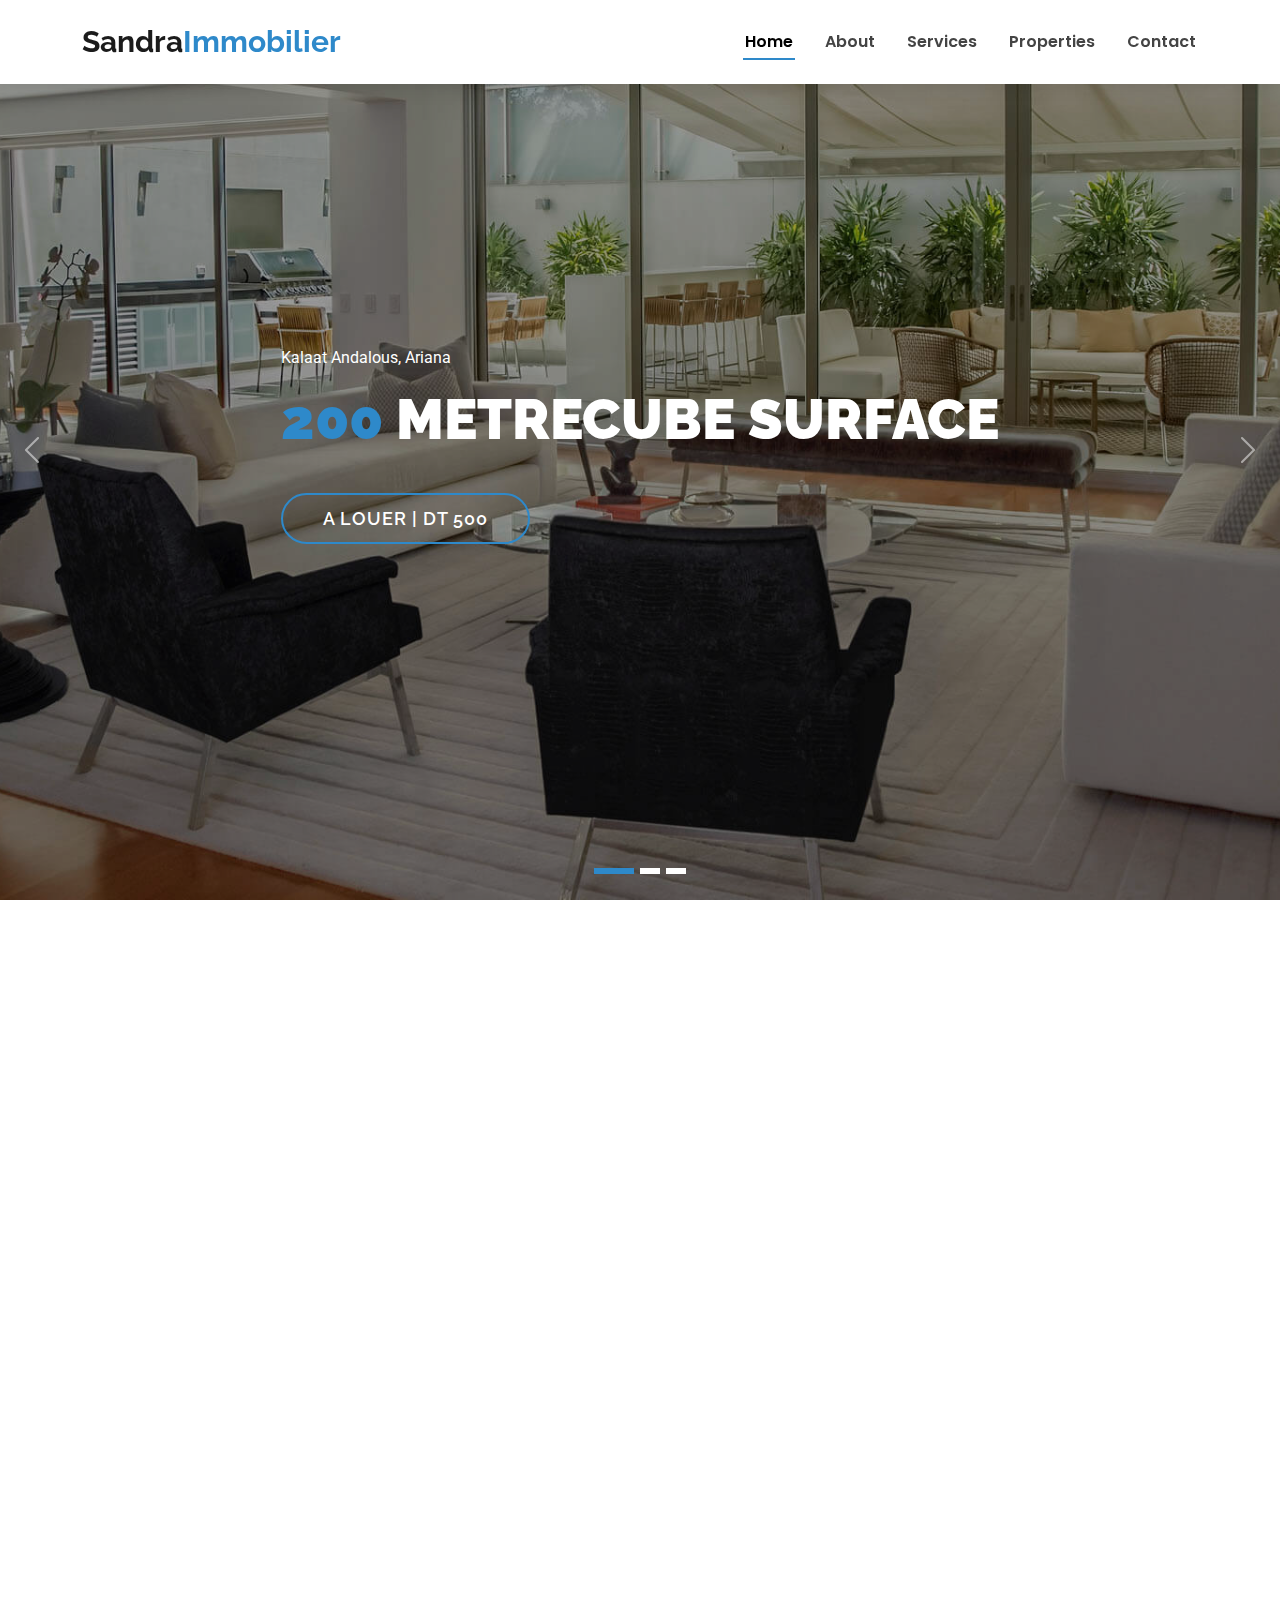
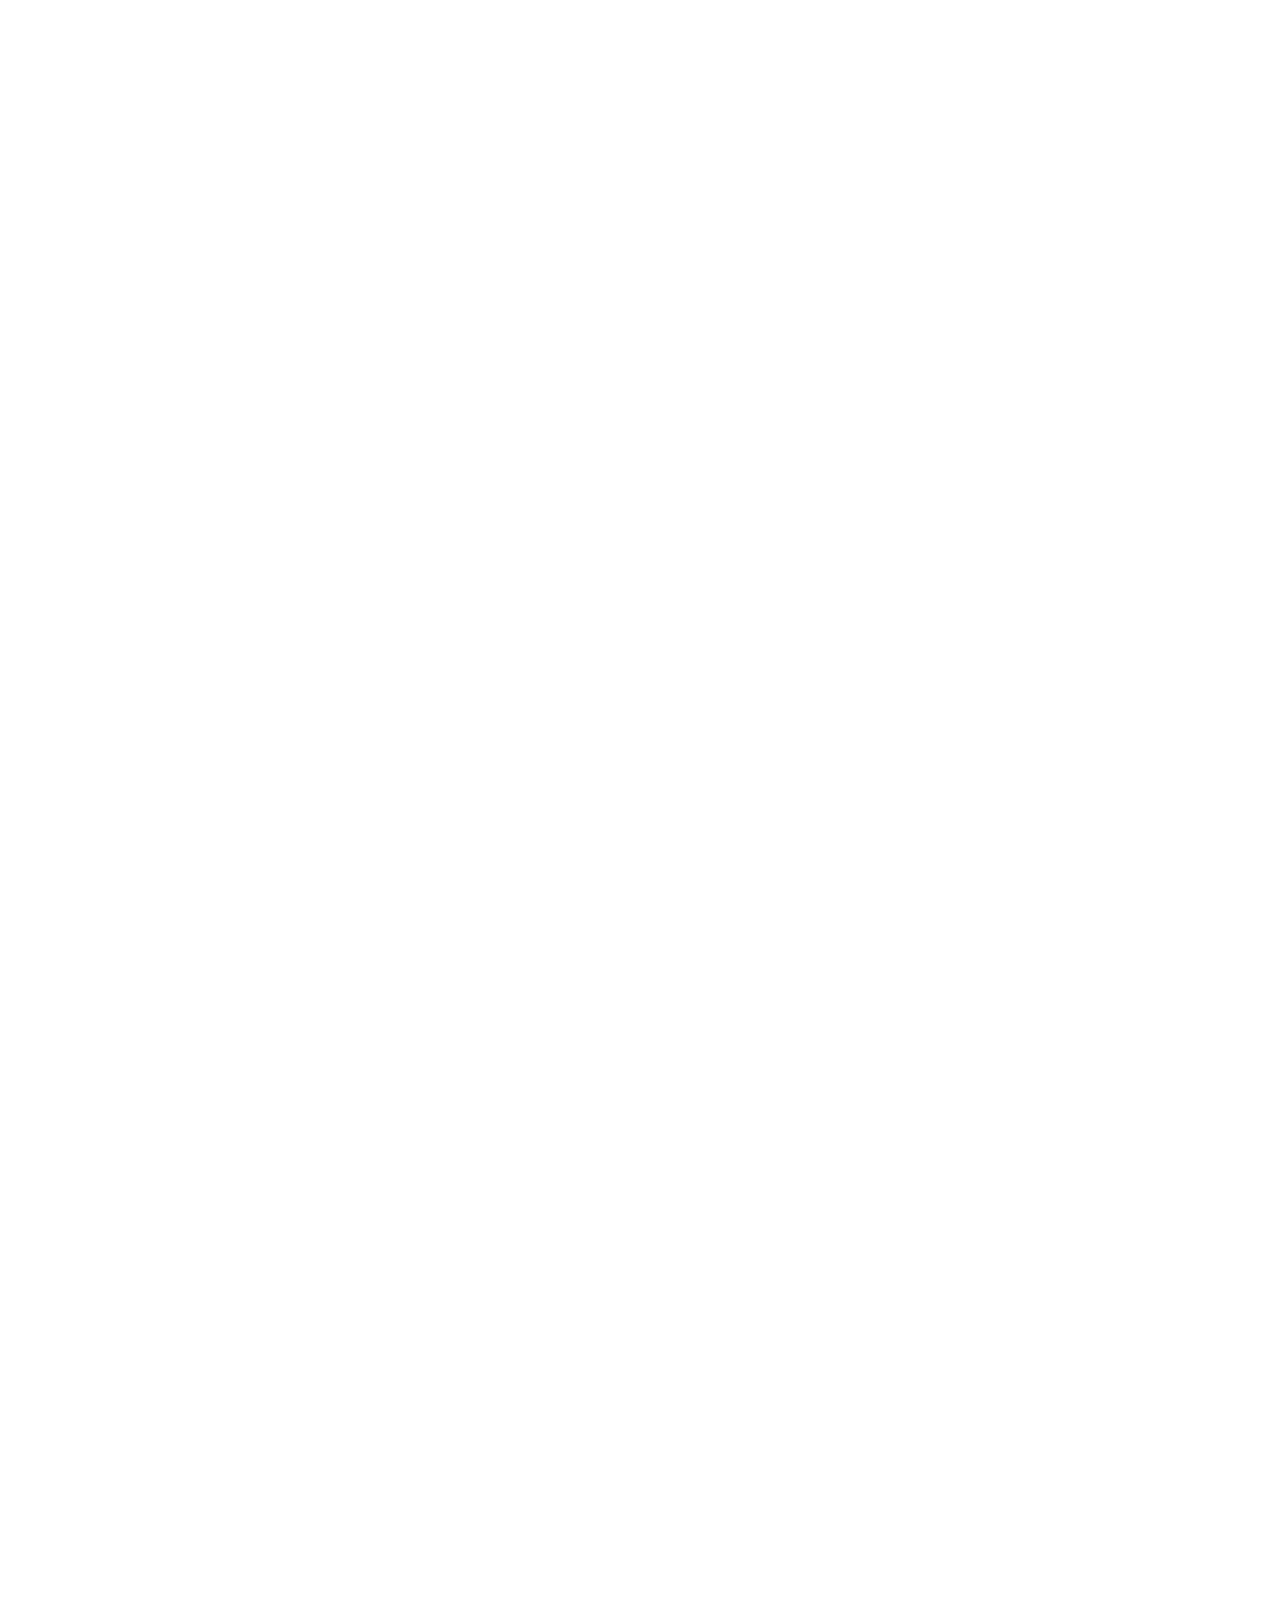
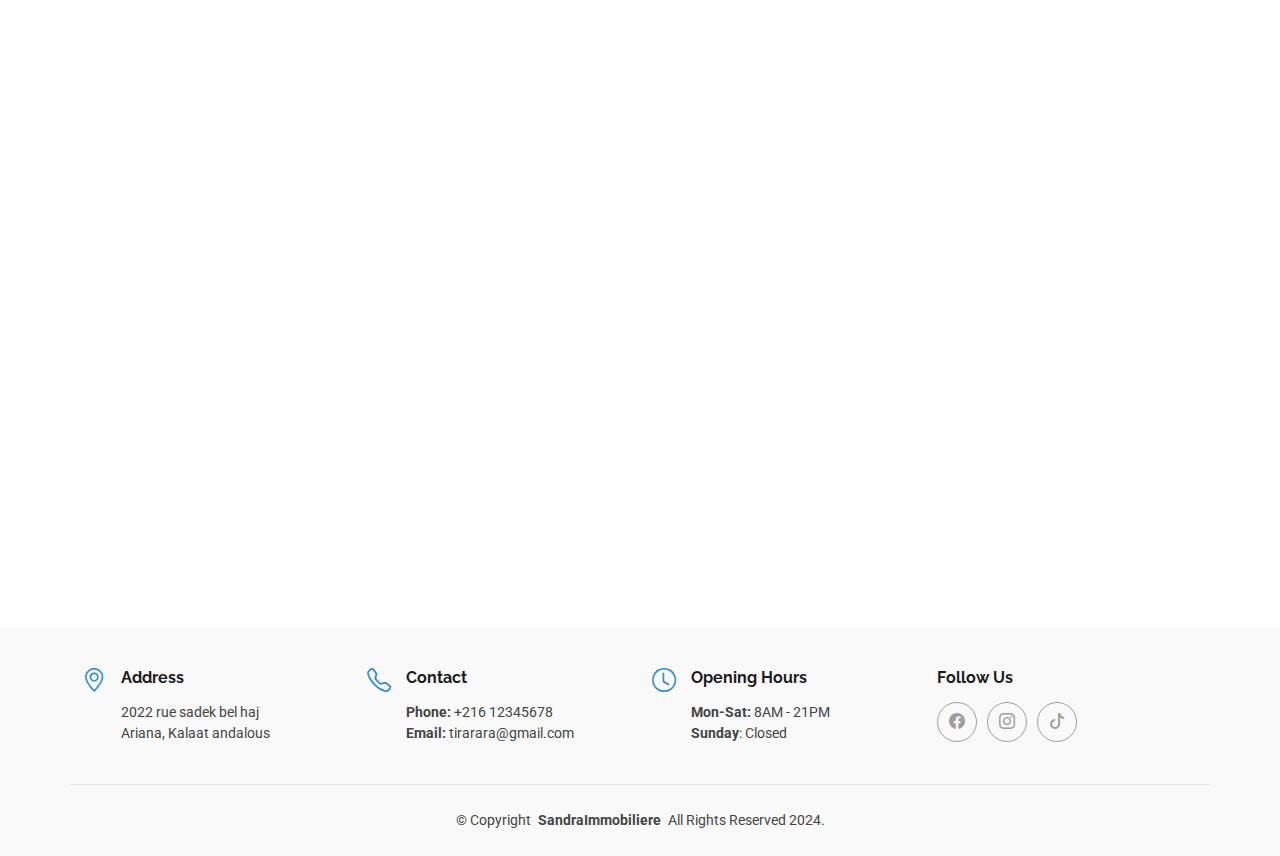
<file: index.html>
<!DOCTYPE html>
<html lang="en">
  <head>
    <meta charset="utf-8" />
    <meta content="width=device-width, initial-scale=1.0" name="viewport" />
    <title>Sandra Immobiliere</title>
    <meta name="description" content="" />
    <meta name="keywords" content="" />

    <!-- Favicons -->
    <link href="assets/img/favicon.png" rel="icon" />
    <link href="assets/img/apple-touch-icon.png" rel="apple-touch-icon" />

    <!-- Fonts -->
    <link href="https://fonts.googleapis.com" rel="preconnect" />
    <link href="https://fonts.gstatic.com" rel="preconnect" crossorigin />
    <link
      href="https://fonts.googleapis.com/css2?family=Roboto:ital,wght@0,100;0,300;0,400;0,500;0,700;0,900;1,100;1,300;1,400;1,500;1,700;1,900&family=Poppins:ital,wght@0,100;0,200;0,300;0,400;0,500;0,600;0,700;0,800;0,900;1,100;1,200;1,300;1,400;1,500;1,600;1,700;1,800;1,900&family=Raleway:ital,wght@0,100;0,200;0,300;0,400;0,500;0,600;0,700;0,800;0,900;1,100;1,200;1,300;1,400;1,500;1,600;1,700;1,800;1,900&display=swap"
      rel="stylesheet"
    />

    <!-- Vendor CSS Files -->
    <link
      href="assets/vendor/bootstrap/css/bootstrap.min.css"
      rel="stylesheet"
    />
    <link
      href="assets/vendor/bootstrap-icons/bootstrap-icons.css"
      rel="stylesheet"
    />
    <link href="assets/vendor/aos/aos.css" rel="stylesheet" />
    <link
      href="assets/vendor/fontawesome-free/css/all.min.css"
      rel="stylesheet"
    />
    <link href="assets/vendor/swiper/swiper-bundle.min.css" rel="stylesheet" />

    <!-- Main CSS File -->
    <link href="assets/css/main.css" rel="stylesheet" />

    <!-- =======================================================
  * Template Name: EstateAgency
  * Template URL: https://bootstrapmade.com/real-estate-agency-bootstrap-template/
  * Updated: Aug 09 2024 with Bootstrap v5.3.3
  * Author: BootstrapMade.com
  * License: https://bootstrapmade.com/license/
  ======================================================== -->
  </head>

  <body class="index-page">
    <header id="header" class="header d-flex align-items-center fixed-top">
      <div
        class="container-fluid container-xl position-relative d-flex align-items-center justify-content-between"
      >
        <a href="index.html" class="logo d-flex align-items-center">
          <!-- Uncomment the line below if you also wish to use an image logo -->
          <!-- <img src="assets/img/logo.png" alt=""> -->
          <h1 class="sitename">Sandra<span>Immobilier</span></h1>
        </a>

        <nav id="navmenu" class="navmenu">
          <ul>
            <li><a href="index.html" class="active">Home</a></li>
            <li><a href="about.html">About</a></li>
            <li><a href="services.html">Services</a></li>
            <li><a href="properties.html">Properties</a></li>
            <li><a href="contact.html">Contact</a></li>
          </ul>
          <i class="mobile-nav-toggle d-xl-none bi bi-list"></i>
        </nav>
      </div>
    </header>

    <main class="main">
      <!-- Hero Section -->
      <section id="hero" class="hero section dark-background">
        <div
          id="hero-carousel"
          class="carousel slide"
          data-bs-ride="carousel"
          data-bs-interval="5000"
        >
          <div class="carousel-item active">
            <img src="assets/img/hero-carousel/hero-carousel-1.jpg" alt="" />
            <div class="carousel-container">
              <div>
                <p>Kalaat Andalous, Ariana</p>
                <h2><span>200</span> metrecube surface</h2>
                <a href="property-single.html" class="btn-get-started"
                  >a louer | DT 500
                </a>
              </div>
            </div>
          </div>
          <!-- End Carousel Item -->

          <div class="carousel-item">
            <img src="assets/img/hero-carousel/hero-carousel-2.jpg" alt="" />
            <div class="carousel-container">
              <div>
                <p>Utique, Bizerte</p>
                <h2><span>2</span> hectare Terre Paysanne</h2>
                <a href="property-single.html" class="btn-get-started"
                  >a vendre | DT 150.000</a
                >
              </div>
            </div>
          </div>
          <!-- End Carousel Item -->

          <div class="carousel-item">
            <img src="assets/img/hero-carousel/hero-carousel-3.jpg" alt="" />
            <div class="carousel-container">
              <div>
                <p>roued, Ariana</p>
                <h2><span>350</span> metrecube maison</h2>
                <a href="property-single.html" class="btn-get-started"
                  >a vendre | DT 120.000</a
                >
              </div>
            </div>
          </div>
          <!-- End Carousel Item -->

          <a
            class="carousel-control-prev"
            href="#hero-carousel"
            role="button"
            data-bs-slide="prev"
          >
            <span
              class="carousel-control-prev-icon bi bi-chevron-left"
              aria-hidden="true"
            ></span>
          </a>

          <a
            class="carousel-control-next"
            href="#hero-carousel"
            role="button"
            data-bs-slide="next"
          >
            <span
              class="carousel-control-next-icon bi bi-chevron-right"
              aria-hidden="true"
            ></span>
          </a>

          <ol class="carousel-indicators"></ol>
        </div>
      </section>
      <!-- /Hero Section -->

      <!-- Services Section -->
      <section id="services" class="services section">
        <!-- Section Title -->
        <div class="container section-title" data-aos="fade-up">
          <h2>Our Services</h2>
          <p>
            Necessitatibus eius consequatur ex aliquid fuga eum quidem sint
            consectetur velit
          </p>
        </div>
        <!-- End Section Title -->

        <div class="container">
          <div class="row gy-4">
            <div
              class="col-lg-4 col-md-6"
              data-aos="fade-up"
              data-aos-delay="300"
            >
              <div class="service-item position-relative">
                <div class="icon">
                  <i class="bi bi-easel"></i>
                </div>
                <a href="service-details.html" class="stretched-link">
                  <h3>Ledo Markt</h3>
                </a>
                <p>
                  Ut excepturi voluptatem nisi sed. Quidem fuga consequatur.
                  Minus ea aut. Vel qui id voluptas adipisci eos earum corrupti.
                </p>
              </div>
            </div>
            <!-- End Service Item -->

            <div
              class="col-lg-4 col-md-6"
              data-aos="fade-up"
              data-aos-delay="500"
            >
              <div class="service-item position-relative">
                <div class="icon">
                  <i class="bi bi-calendar4-week"></i>
                </div>
                <a href="service-details.html" class="stretched-link">
                  <h3>Velit Doloremque</h3>
                </a>
                <p>
                  Cumque et suscipit saepe. Est maiores autem enim facilis ut
                  aut ipsam corporis aut. Sed animi at autem alias eius labore.
                </p>
                <a href="service-details.html" class="stretched-link"></a>
              </div>
            </div>
            <!-- End Service Item -->

            <div
              class="col-lg-4 col-md-6"
              data-aos="fade-up"
              data-aos-delay="600"
            >
              <div class="service-item position-relative">
                <div class="icon">
                  <i class="bi bi-chat-square-text"></i>
                </div>
                <a href="service-details.html" class="stretched-link">
                  <h3>Dolori Architecto</h3>
                </a>
                <p>
                  Hic molestias ea quibusdam eos. Fugiat enim doloremque aut
                  neque non et debitis iure. Corrupti recusandae ducimus enim.
                </p>
                <a href="service-details.html" class="stretched-link"></a>
              </div>
            </div>
            <!-- End Service Item -->
          </div>
        </div>
      </section>
      <!-- /Services Section -->

      <!-- Agents Section -->
      <section id="agents" class="agents section">
        <!-- Section Title -->
        <div class="container section-title" data-aos="fade-up">
          <h2>Our Agent</h2>
          <p>
            Necessitatibus eius consequatur ex aliquid fuga eum quidem sint
            consectetur velit
          </p>
        </div>
        <!-- End Section Title -->

        <div class="container">
          <div class="row gy-5">
            <div
              class="col-lg-4 col-md-6"
              data-aos="fade-up"
              data-aos-delay="100"
              style="margin-left: 33.5%"
            >
              <div class="member">
                <div class="pic">
                  <img
                    src="assets/img/team/team-1.jpg"
                    class="img-fluid"
                    alt=""
                  />
                </div>
                <div class="member-info">
                  <h4>Mouhamed Bouajila</h4>
                  <span>Chief Executive Officer</span>
                  <div class="social">
                    <a href=""><i class="bi bi-facebook"></i></a>
                    <a href=""><i class="bi bi-instagram"></i></a>
                  </div>
                </div>
              </div>
            </div>
            <!-- End Team Member -->
          </div>
        </div>
      </section>
      <!-- /Agents Section -->

      <!-- Properties Section -->
      <div class="page-title" data-aos="fade">
        <div class="heading">
          <div class="container">
            <div class="row d-flex justify-content-center text-center">
              <div class="col-lg-8">
                <h1>Properties</h1>
                <p class="mb-0">
                  Odio et unde deleniti. Deserunt numquam exercitationem.
                  Officiis quo odio sint voluptas consequatur ut a odio
                  voluptatem. Sit dolorum debitis veritatis natus dolores. Quasi
                  ratione sint. Sit quaerat ipsum dolorem.
                </p>
              </div>
            </div>
          </div>
        </div>
      </div>
      <!-- End Page Title -->
      <!-- Real Estate Section -->
      <section id="real-estate" class="real-estate section">
        <div class="container">
          <div class="row gy-4">
            <div
              class="col-xl-4 col-md-6"
              data-aos="fade-up"
              data-aos-delay="100"
            >
              <div class="card">
                <img
                  src="assets/img/properties/property-1.jpg"
                  alt=""
                  class="img-fluid"
                />
                <div class="card-body">
                  <span class="sale-rent">Rent | $1200</span>
                  <h3>
                    <a href="property-single.html" class="stretched-link"
                      >204 Mount Olive Road Two</a
                    >
                  </h3>
                  <div
                    class="card-content d-flex flex-column justify-content-center text-center"
                  >
                    <div class="row propery-info">
                      <div class="col">Area</div>
                      <div class="col">Beds</div>
                      <div class="col">Baths</div>
                      <div class="col">Garages</div>
                    </div>
                    <div class="row">
                      <div class="col">340m2</div>
                      <div class="col">5</div>
                      <div class="col">2</div>
                      <div class="col">1</div>
                    </div>
                  </div>
                </div>
              </div>
            </div>
            <!-- End Property Item -->

            <div
              class="col-xl-4 col-md-6"
              data-aos="fade-up"
              data-aos-delay="200"
            >
              <div class="card">
                <img
                  src="assets/img/properties/property-2.jpg"
                  alt=""
                  class="img-fluid"
                />
                <div class="card-body">
                  <span class="sale-rent">Sale | $350.000</span>
                  <h3>
                    <a href="property-single.html" class="stretched-link"
                      >647 Molie Road</a
                    >
                  </h3>
                  <div
                    class="card-content d-flex flex-column justify-content-center text-center"
                  >
                    <div class="row propery-info">
                      <div class="col">Area</div>
                      <div class="col">Beds</div>
                      <div class="col">Baths</div>
                      <div class="col">Garages</div>
                    </div>
                    <div class="row">
                      <div class="col">340m2</div>
                      <div class="col">5</div>
                      <div class="col">2</div>
                      <div class="col">1</div>
                    </div>
                  </div>
                </div>
              </div>
            </div>
            <!-- End Property Item -->

            <div
              class="col-xl-4 col-md-6"
              data-aos="fade-up"
              data-aos-delay="300"
            >
              <div class="card">
                <img
                  src="assets/img/properties/property-3.jpg"
                  alt=""
                  class="img-fluid"
                />
                <div class="card-body">
                  <span class="sale-rent">Sale | $580.000</span>
                  <h3>
                    <a href="property-single.html" class="stretched-link"
                      >711 Avenue Road</a
                    >
                  </h3>
                  <div
                    class="card-content d-flex flex-column justify-content-center text-center"
                  >
                    <div class="row propery-info">
                      <div class="col">Area</div>
                      <div class="col">Beds</div>
                      <div class="col">Baths</div>
                      <div class="col">Garages</div>
                    </div>
                    <div class="row">
                      <div class="col">340m2</div>
                      <div class="col">5</div>
                      <div class="col">2</div>
                      <div class="col">1</div>
                    </div>
                  </div>
                </div>
              </div>
            </div>
            <!-- End Property Item -->

            <div
              class="col-xl-4 col-md-6"
              data-aos="fade-up"
              data-aos-delay="400"
            >
              <div class="card">
                <img
                  src="assets/img/properties/property-4.jpg"
                  alt=""
                  class="img-fluid"
                />
                <div class="card-body">
                  <span class="sale-rent">Rent | $6500</span>
                  <h3>
                    <a href="property-single.html" class="stretched-link"
                      >117 Milk Road</a
                    >
                  </h3>
                  <div
                    class="card-content d-flex flex-column justify-content-center text-center"
                  >
                    <div class="row propery-info">
                      <div class="col">Area</div>
                      <div class="col">Beds</div>
                      <div class="col">Baths</div>
                      <div class="col">Garages</div>
                    </div>
                    <div class="row">
                      <div class="col">340m2</div>
                      <div class="col">5</div>
                      <div class="col">2</div>
                      <div class="col">1</div>
                    </div>
                  </div>
                </div>
              </div>
            </div>
            <!-- End Property Item -->

            <div
              class="col-xl-4 col-md-6"
              data-aos="fade-up"
              data-aos-delay="500"
            >
              <div class="card">
                <img
                  src="assets/img/properties/property-5.jpg"
                  alt=""
                  class="img-fluid"
                />
                <div class="card-body">
                  <span class="sale-rent">Rent | $3000</span>
                  <h3>
                    <a href="property-single.html" class="stretched-link"
                      >678 Broad Road</a
                    >
                  </h3>
                  <div
                    class="card-content d-flex flex-column justify-content-center text-center"
                  >
                    <div class="row propery-info">
                      <div class="col">Area</div>
                      <div class="col">Beds</div>
                      <div class="col">Baths</div>
                      <div class="col">Garages</div>
                    </div>
                    <div class="row">
                      <div class="col">340m2</div>
                      <div class="col">5</div>
                      <div class="col">2</div>
                      <div class="col">1</div>
                    </div>
                  </div>
                </div>
              </div>
            </div>
            <!-- End Property Item -->

            <div
              class="col-xl-4 col-md-6"
              data-aos="fade-up"
              data-aos-delay="600"
            >
              <div class="card">
                <img
                  src="assets/img/properties/property-6.jpg"
                  alt=""
                  class="img-fluid"
                />
                <div class="card-body">
                  <span class="sale-rent">Sale | $650.000</span>
                  <h3>
                    <a href="property-single.html" class="stretched-link"
                      >974 Denim Road</a
                    >
                  </h3>
                  <div
                    class="card-content d-flex flex-column justify-content-center text-center"
                  >
                    <div class="row propery-info">
                      <div class="col">Area</div>
                      <div class="col">Beds</div>
                      <div class="col">Baths</div>
                      <div class="col">Garages</div>
                    </div>
                    <div class="row">
                      <div class="col">340m2</div>
                      <div class="col">5</div>
                      <div class="col">2</div>
                      <div class="col">1</div>
                    </div>
                  </div>
                </div>
              </div>
            </div>
            <!-- End Property Item -->
          </div>
        </div>
      </section>
      <!-- /Real Estate Section -->
      <!-- Properties Section -->
    </main>

    <footer id="footer" class="footer light-background">
      <div class="container">
        <div class="row gy-3">
          <div class="col-lg-3 col-md-6 d-flex">
            <i class="bi bi-geo-alt icon"></i>
            <div class="address">
              <h4>Address</h4>
              <p>2022 rue sadek bel haj</p>
              <p>Ariana, Kalaat andalous</p>
              <p></p>
            </div>
          </div>

          <div class="col-lg-3 col-md-6 d-flex">
            <i class="bi bi-telephone icon"></i>
            <div>
              <h4>Contact</h4>
              <p>
                <strong>Phone:</strong> <span>+216 12345678</span><br />
                <strong>Email:</strong> <span>tirarara@gmail.com</span><br />
              </p>
            </div>
          </div>

          <div class="col-lg-3 col-md-6 d-flex">
            <i class="bi bi-clock icon"></i>
            <div>
              <h4>Opening Hours</h4>
              <p>
                <strong>Mon-Sat:</strong> <span>8AM - 21PM</span><br />
                <strong>Sunday</strong>: <span>Closed</span>
              </p>
            </div>
          </div>

          <div class="col-lg-3 col-md-6">
            <h4>Follow Us</h4>
            <div class="social-links d-flex">
              <a href="#" class="facebook"><i class="bi bi-facebook"></i></a>
              <a href="#" class="instagram"><i class="bi bi-instagram"></i></a>
              <a href="#" class="tiktok"><i class="bi bi-tiktok"></i></a>
            </div>
          </div>
        </div>
      </div>

      <div class="container copyright text-center mt-4">
        <p>
          © <span>Copyright</span>
          <strong class="px-1 sitename">SandraImmobiliere</strong>
          <span>All Rights Reserved 2024.</span>
        </p>
      </div>
    </footer>

    <!-- Scroll Top -->
    <a
      href="#"
      id="scroll-top"
      class="scroll-top d-flex align-items-center justify-content-center"
      ><i class="bi bi-arrow-up-short"></i
    ></a>

    <!-- Preloader -->
    <div id="preloader"></div>

    <!-- Vendor JS Files -->
    <script src="assets/vendor/bootstrap/js/bootstrap.bundle.min.js"></script>
    <script src="assets/vendor/php-email-form/validate.js"></script>
    <script src="assets/vendor/aos/aos.js"></script>
    <script src="assets/vendor/swiper/swiper-bundle.min.js"></script>
    <script src="assets/vendor/purecounter/purecounter_vanilla.js"></script>

    <!-- Main JS File -->
    <script src="assets/js/main.js"></script>
  </body>
</html>
</file>
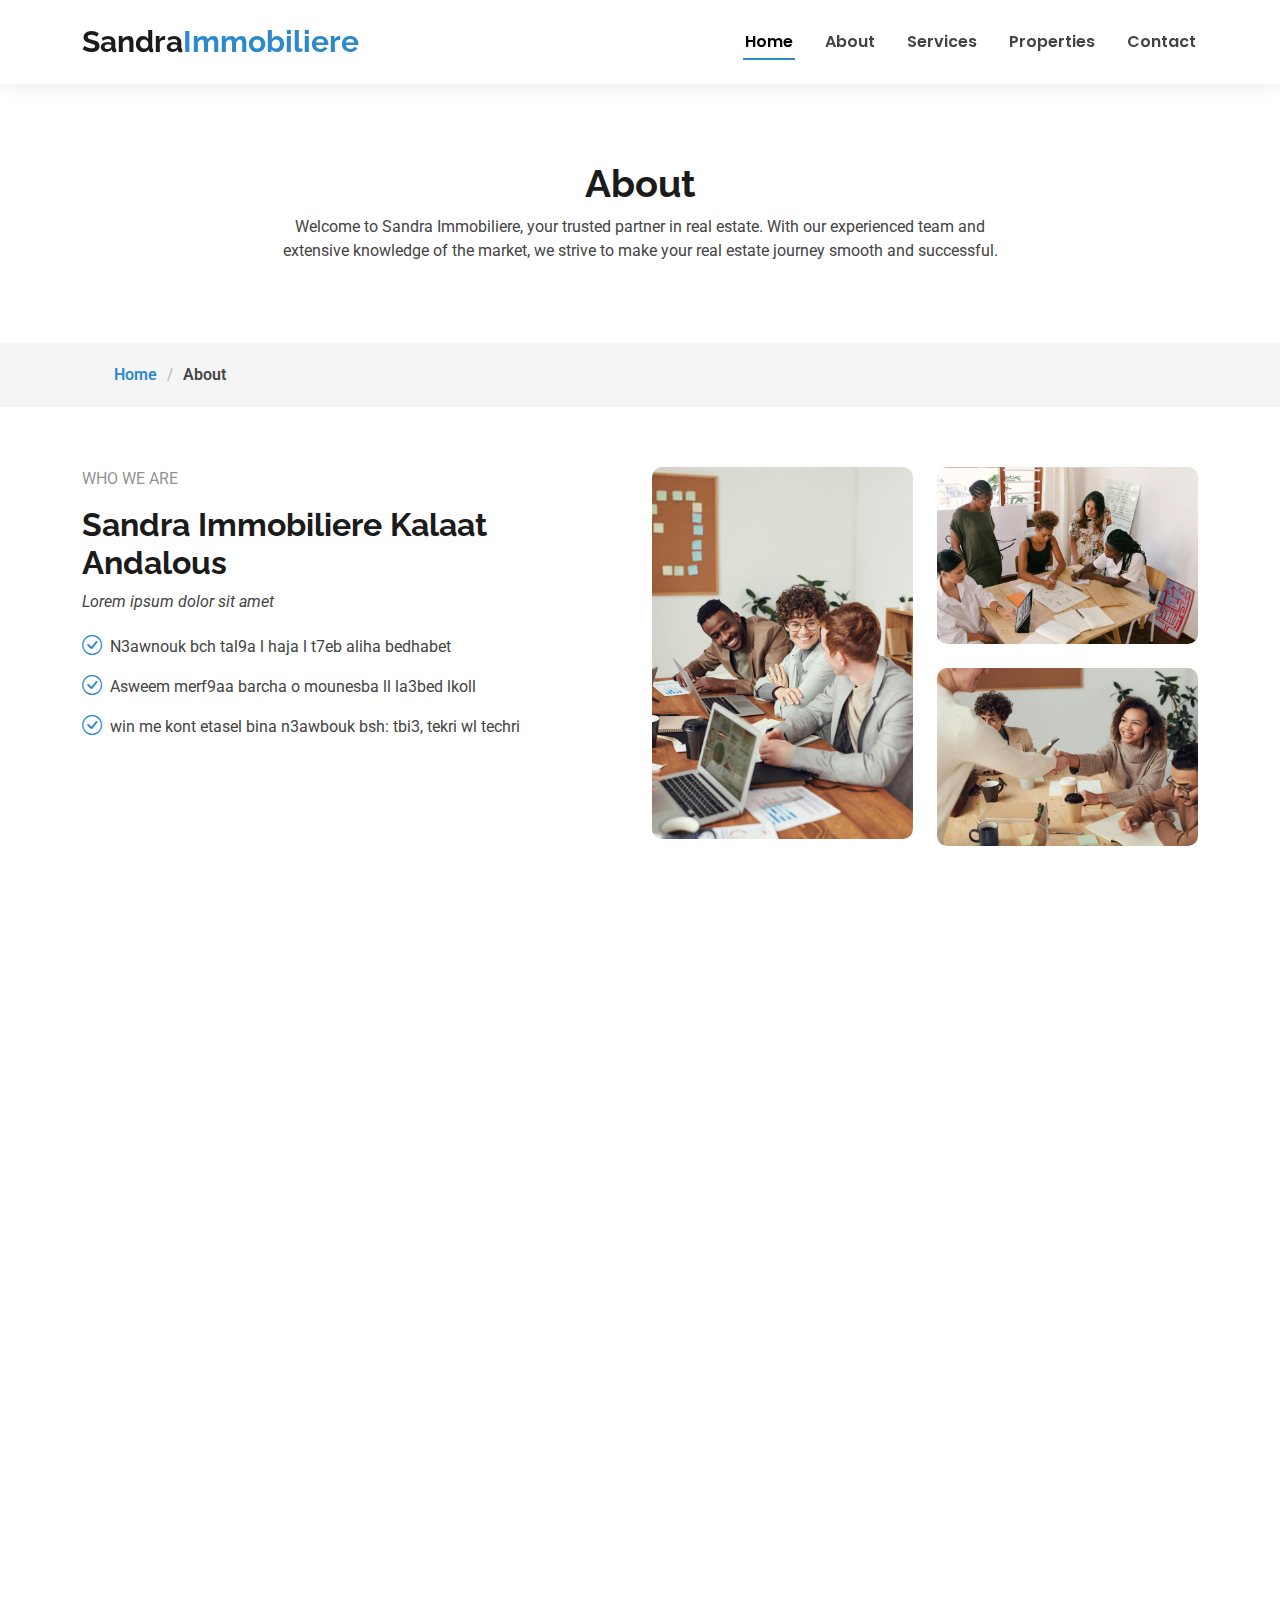
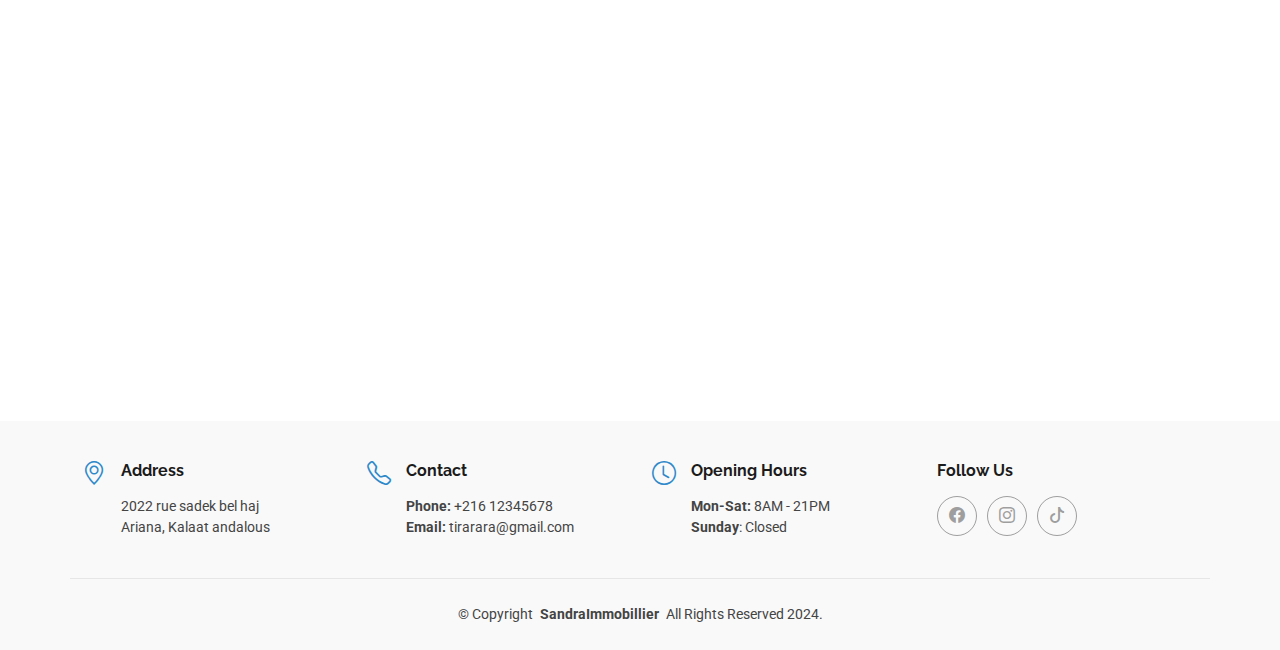
<file: about.html>
<!DOCTYPE html>
<html lang="en">

<head>
  <meta charset="utf-8">
  <meta content="width=device-width, initial-scale=1.0" name="viewport">
  <title>Sandra Immobiliere</title>
  <meta name="description" content="">
  <meta name="keywords" content="">

  <!-- Favicons -->
  <link href="assets/img/favicon.png" rel="icon">
  <link href="assets/img/apple-touch-icon.png" rel="apple-touch-icon">

  <!-- Fonts -->
  <link href="https://fonts.googleapis.com" rel="preconnect">
  <link href="https://fonts.gstatic.com" rel="preconnect" crossorigin>
  <link href="https://fonts.googleapis.com/css2?family=Roboto:ital,wght@0,100;0,300;0,400;0,500;0,700;0,900;1,100;1,300;1,400;1,500;1,700;1,900&family=Poppins:ital,wght@0,100;0,200;0,300;0,400;0,500;0,600;0,700;0,800;0,900;1,100;1,200;1,300;1,400;1,500;1,600;1,700;1,800;1,900&family=Raleway:ital,wght@0,100;0,200;0,300;0,400;0,500;0,600;0,700;0,800;0,900;1,100;1,200;1,300;1,400;1,500;1,600;1,700;1,800;1,900&display=swap" rel="stylesheet">

  <!-- Vendor CSS Files -->
  <link href="assets/vendor/bootstrap/css/bootstrap.min.css" rel="stylesheet">
  <link href="assets/vendor/bootstrap-icons/bootstrap-icons.css" rel="stylesheet">
  <link href="assets/vendor/aos/aos.css" rel="stylesheet">
  <link href="assets/vendor/fontawesome-free/css/all.min.css" rel="stylesheet">
  <link href="assets/vendor/swiper/swiper-bundle.min.css" rel="stylesheet">

  <!-- Main CSS File -->
  <link href="assets/css/main.css" rel="stylesheet">

</head>

<body class="about-page">

  <header id="header" class="header d-flex align-items-center fixed-top">
    <div class="container-fluid container-xl position-relative d-flex align-items-center justify-content-between">

      <a href="index.html" class="logo d-flex align-items-center">
        <!-- Uncomment the line below if you also wish to use an image logo -->
        <!-- <img src="assets/img/logo.png" alt=""> -->
        <h1 class="sitename">Sandra<span>Immobiliere</span></h1>
      </a>

      <nav id="navmenu" class="navmenu">
        <ul>
          <li><a href="index.html" class="active">Home</a></li>
          <li><a href="about.html">About</a></li>
          <li><a href="services.html">Services</a></li>
          <li><a href="properties.html">Properties</a></li>
          <li><a href="contact.html">Contact</a></li>
        </ul>
        <i class="mobile-nav-toggle d-xl-none bi bi-list"></i>
      </nav>

    </div>
  </header>

  <main class="main">

    <!-- Page Title -->
    <div class="page-title" data-aos="fade">
      <div class="heading">
        <div class="container">
          <div class="row d-flex justify-content-center text-center">
            <div class="col-lg-8">
              <h1>About</h1>
                <p class="mb-0">Welcome to Sandra Immobiliere, your trusted partner in real estate. With our experienced team and extensive knowledge of the market, we strive to make your real estate journey smooth and successful.</p>
            </div>
          </div>
        </div>
      </div>
      <nav class="breadcrumbs">
        <div class="container">
          <ol>
            <li><a href="index.html">Home</a></li>
            <li class="current">About</li>
          </ol>
        </div>
      </nav>
    </div><!-- End Page Title -->

    <!-- About Section -->
    <section id="about" class="about section">

      <div class="container">

        <div class="row gy-4">

          <div class="col-lg-6 content" data-aos="fade-up" data-aos-delay="100">
            <p class="who-we-are">Who We Are</p>
            <h3>Sandra Immobiliere Kalaat Andalous</h3>
            <p class="fst-italic">
              Lorem ipsum dolor sit amet
            </p>
            <ul>
              <li><i class="bi bi-check-circle"></i> <span>N3awnouk bch tal9a l haja l t7eb aliha bedhabet</span></li>
              <li><i class="bi bi-check-circle"></i> <span>Asweem merf9aa barcha o mounesba ll la3bed lkoll</span></li>
              <li><i class="bi bi-check-circle"></i> <span>win me kont etasel bina n3awbouk bsh: tbi3, tekri wl techri</span></li>
            </ul>
          </div>

          <div class="col-lg-6 about-images" data-aos="fade-up" data-aos-delay="200">
            <div class="row gy-4">
              <div class="col-lg-6">
                <img src="assets/img/about-company-1.jpg" class="img-fluid" alt="">
              </div>
              <div class="col-lg-6">
                <div class="row gy-4">
                  <div class="col-lg-12">
                    <img src="assets/img/about-company-2.jpg" class="img-fluid" alt="">
                  </div>
                  <div class="col-lg-12">
                    <img src="assets/img/about-company-3.jpg" class="img-fluid" alt="">
                  </div>
                </div>
              </div>
            </div>

          </div>

        </div>

      </div>
    </section><!-- /About Section -->

    <!-- Stats Section -->
    <section id="stats" class="stats section">

      <div class="container" data-aos="fade-up" data-aos-delay="100">

        <div class="row gy-4">

          <div class="col-lg-3 col-md-6">
            <div class="stats-item d-flex align-items-center w-100 h-100">
              <i class="bi bi-emoji-smile color-blue flex-shrink-0"></i>
              <div>
                <span data-purecounter-start="0" data-purecounter-end="232" data-purecounter-duration="1" class="purecounter"></span>
                <p>Happy Clients</p>
              </div>
            </div>
          </div><!-- End Stats Item -->

          <div class="col-lg-3 col-md-6">
            <div class="stats-item d-flex align-items-center w-100 h-100">
              <i class="bi bi-journal-richtext color-orange flex-shrink-0"></i>
              <div>
                <span data-purecounter-start="0" data-purecounter-end="521" data-purecounter-duration="1" class="purecounter"></span>
                <p>Projects</p>
              </div>
            </div>
          </div><!-- End Stats Item -->

          <div class="col-lg-3 col-md-6">
            <div class="stats-item d-flex align-items-center w-100 h-100">
              <i class="bi bi-headset color-green flex-shrink-0"></i>
              <div>
                <span data-purecounter-start="0" data-purecounter-end="1463" data-purecounter-duration="1" class="purecounter"></span>
                <p>Hours Of Support</p>
              </div>
            </div>
          </div><!-- End Stats Item -->

          <div class="col-lg-3 col-md-6">
            <div class="stats-item d-flex align-items-center w-100 h-100">
              <i class="bi bi-people color-pink flex-shrink-0"></i>
              <div>
                <span data-purecounter-start="0" data-purecounter-end="15" data-purecounter-duration="1" class="purecounter"></span>
                <p>Hard Workers</p>
              </div>
            </div>
          </div><!-- End Stats Item -->

        </div>

      </div>

    </section><!-- /Stats Section -->

    <!-- Features Section -->
    <section id="features" class="features section">

      <div class="container">

        <div class="row justify-content-around gy-4">
          <div class="features-image col-lg-6" data-aos="fade-up" data-aos-delay="100"><img src="assets/img/features-bg.jpg" alt=""></div>

          <div class="col-lg-5 d-flex flex-column justify-content-center" data-aos="fade-up" data-aos-delay="200">
            <h3>Enim quis est voluptatibus aliquid consequatur fugiat</h3>
            <p>Esse voluptas cumque vel exercitationem. Reiciendis est hic accusamus. Non ipsam et sed minima temporibus laudantium. Soluta voluptate sed facere corporis dolores excepturi</p>

            <div class="icon-box d-flex position-relative" data-aos="fade-up" data-aos-delay="300">
              <i class="bi bi-easel flex-shrink-0"></i>
              <div>
                <h4><a href="" class="stretched-link">Lorem Ipsum</a></h4>
                <p>Voluptatum deleniti atque corrupti quos dolores et quas molestias excepturi sint occaecati cupiditate non provident</p>
              </div>
            </div><!-- End Icon Box -->

            <div class="icon-box d-flex position-relative" data-aos="fade-up" data-aos-delay="400">
              <i class="bi bi-patch-check flex-shrink-0"></i>
              <div>
                <h4><a href="" class="stretched-link">Nemo Enim</a></h4>
                <p>At vero eos et accusamus et iusto odio dignissimos ducimus qui blanditiis praesentium voluptatum deleniti atque</p>
              </div>
            </div><!-- End Icon Box -->

            <div class="icon-box d-flex position-relative" data-aos="fade-up" data-aos-delay="500">
              <i class="bi bi-brightness-high flex-shrink-0"></i>
              <div>
                <h4><a href="" class="stretched-link">Dine Pad</a></h4>
                <p>Explicabo est voluptatum asperiores consequatur magnam. Et veritatis odit. Sunt aut deserunt minus aut eligendi omnis</p>
              </div>
            </div><!-- End Icon Box -->

            <div class="icon-box d-flex position-relative" data-aos="fade-up" data-aos-delay="600">
              <i class="bi bi-brightness-high flex-shrink-0"></i>
              <div>
                <h4><a href="" class="stretched-link">Tride clov</a></h4>
                <p>Est voluptatem labore deleniti quis a delectus et. Saepe dolorem libero sit non aspernatur odit amet. Et eligendi</p>
              </div>
            </div><!-- End Icon Box -->

          </div>
        </div>

      </div>

    </section><!-- /Features Section -->

  </main>

  <footer id="footer" class="footer light-background">

    <div class="container">
      <div class="row gy-3">
        <div class="col-lg-3 col-md-6 d-flex">
          <i class="bi bi-geo-alt icon"></i>
          <div class="address">
            <h4>Address</h4>
            <p>2022 rue sadek bel haj</p>
            <p>Ariana, Kalaat andalous</p>
            <p></p>
          </div>

        </div>

        <div class="col-lg-3 col-md-6 d-flex">
          <i class="bi bi-telephone icon"></i>
          <div>
            <h4>Contact</h4>
            <p>
              <strong>Phone:</strong> <span>+216 12345678</span><br>
              <strong>Email:</strong> <span>tirarara@gmail.com</span><br>
            </p>
          </div>
        </div>

        <div class="col-lg-3 col-md-6 d-flex">
          <i class="bi bi-clock icon"></i>
          <div>
            <h4>Opening Hours</h4>
            <p>
              <strong>Mon-Sat:</strong> <span>8AM - 21PM</span><br>
              <strong>Sunday</strong>: <span>Closed</span>
            </p>
          </div>
        </div>

        <div class="col-lg-3 col-md-6">
            <h4>Follow Us</h4>
            <div class="social-links d-flex">
            <a href="#" class="facebook"><i class="bi bi-facebook"></i></a>
            <a href="#" class="instagram"><i class="bi bi-instagram"></i></a>
            <a href="#" class="tiktok"><i class="bi bi-tiktok"></i></a>
          </div>
        </div>

      </div>
    </div>

    <div class="container copyright text-center mt-4">
      <p>© <span>Copyright</span> <strong class="px-1 sitename">SandraImmobillier</strong> <span>All Rights Reserved 2024.</span></p>
    </div>

  </footer>

  <!-- Scroll Top -->
  <a href="#" id="scroll-top" class="scroll-top d-flex align-items-center justify-content-center"><i class="bi bi-arrow-up-short"></i></a>

  <!-- Preloader -->
  <div id="preloader"></div>

  <!-- Vendor JS Files -->
  <script src="assets/vendor/bootstrap/js/bootstrap.bundle.min.js"></script>
  <script src="assets/vendor/php-email-form/validate.js"></script>
  <script src="assets/vendor/aos/aos.js"></script>
  <script src="assets/vendor/swiper/swiper-bundle.min.js"></script>
  <script src="assets/vendor/purecounter/purecounter_vanilla.js"></script>

  <!-- Main JS File -->
  <script src="assets/js/main.js"></script>

</body>

</html>
</file>
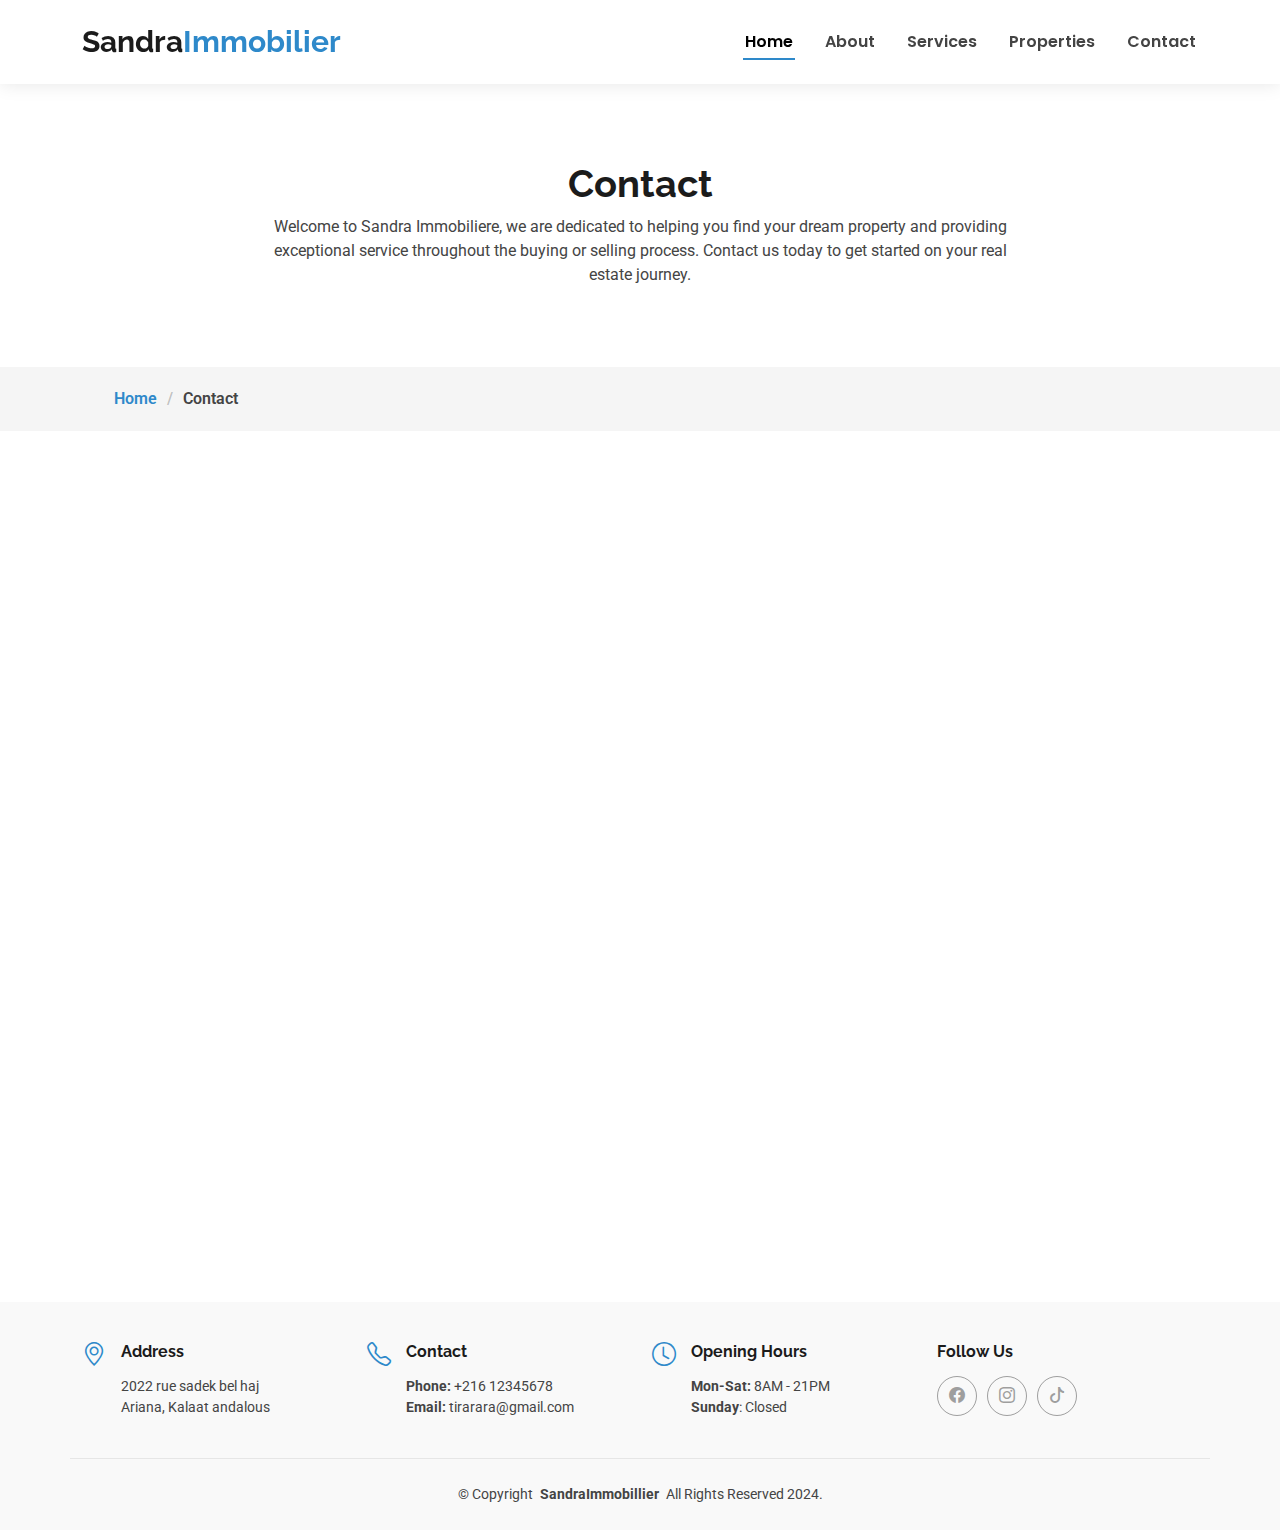
<file: contact.html>
<!DOCTYPE html>
<html lang="en">

<head>
  <meta charset="utf-8">
  <meta content="width=device-width, initial-scale=1.0" name="viewport">
  <title>Sandra Immobiliere</title>
  <meta name="description" content="">
  <meta name="keywords" content="">

  <!-- Favicons -->
  <link href="assets/img/favicon.png" rel="icon">
  <link href="assets/img/apple-touch-icon.png" rel="apple-touch-icon">

  <!-- Fonts -->
  <link href="https://fonts.googleapis.com" rel="preconnect">
  <link href="https://fonts.gstatic.com" rel="preconnect" crossorigin>
  <link href="https://fonts.googleapis.com/css2?family=Roboto:ital,wght@0,100;0,300;0,400;0,500;0,700;0,900;1,100;1,300;1,400;1,500;1,700;1,900&family=Poppins:ital,wght@0,100;0,200;0,300;0,400;0,500;0,600;0,700;0,800;0,900;1,100;1,200;1,300;1,400;1,500;1,600;1,700;1,800;1,900&family=Raleway:ital,wght@0,100;0,200;0,300;0,400;0,500;0,600;0,700;0,800;0,900;1,100;1,200;1,300;1,400;1,500;1,600;1,700;1,800;1,900&display=swap" rel="stylesheet">

  <!-- Vendor CSS Files -->
  <link href="assets/vendor/bootstrap/css/bootstrap.min.css" rel="stylesheet">
  <link href="assets/vendor/bootstrap-icons/bootstrap-icons.css" rel="stylesheet">
  <link href="assets/vendor/aos/aos.css" rel="stylesheet">
  <link href="assets/vendor/fontawesome-free/css/all.min.css" rel="stylesheet">
  <link href="assets/vendor/swiper/swiper-bundle.min.css" rel="stylesheet">

  <!-- Main CSS File -->
  <link href="assets/css/main.css" rel="stylesheet">

  <!-- =======================================================
  * Template Name: EstateAgency
  * Template URL: https://bootstrapmade.com/real-estate-agency-bootstrap-template/
  * Updated: Aug 09 2024 with Bootstrap v5.3.3
  * Author: BootstrapMade.com
  * License: https://bootstrapmade.com/license/
  ======================================================== -->
</head>

<body class="contact-page">

  <header id="header" class="header d-flex align-items-center fixed-top">
    <div class="container-fluid container-xl position-relative d-flex align-items-center justify-content-between">

      <a href="index.html" class="logo d-flex align-items-center">
        <!-- Uncomment the line below if you also wish to use an image logo -->
        <!-- <img src="assets/img/logo.png" alt=""> -->
        <h1 class="sitename">Sandra<span>Immobilier</span></h1>
      </a>

      <nav id="navmenu" class="navmenu">
        <ul>
          <li><a href="index.html" class="active">Home</a></li>
          <li><a href="about.html">About</a></li>
          <li><a href="services.html">Services</a></li>
          <li><a href="properties.html">Properties</a></li>
          <li><a href="contact.html">Contact</a></li>
        </ul>
        <i class="mobile-nav-toggle d-xl-none bi bi-list"></i>
      </nav>

    </div>
  </header>

  <main class="main">

    <!-- Page Title -->
    <div class="page-title" data-aos="fade">
      <div class="heading">
        <div class="container">
          <div class="row d-flex justify-content-center text-center">
            <div class="col-lg-8">
              <h1>Contact</h1>
                <p class="mb-0">Welcome to Sandra Immobiliere, we are dedicated to helping you find your dream property and providing exceptional service throughout the buying or selling process. Contact us today to get started on your real estate journey.</p>
            </div>
          </div>
        </div>
      </div>
      <nav class="breadcrumbs">
        <div class="container">
          <ol>
            <li><a href="index.html">Home</a></li>
            <li class="current">Contact</li>
          </ol>
        </div>
      </nav>
    </div><!-- End Page Title -->

    <!-- Contact Section -->
    <section id="contact" class="contact section">

      <div class="container" data-aos="fade-up" data-aos-delay="100">

        <div class="mb-4" data-aos="fade-up" data-aos-delay="200">
          <iframe style="border:0; width: 100%; height: 370px;" src="https://www.google.com/maps/embed?pb=!1m18!1m12!1m3!1d795.9998612859707!2d10.1201095!3d37.0574964!2m3!1f0!2f0!3f0!3m2!1i1024!2i768!4f13.1!3m3!1m2!1s0x12e2c5051bcc8c87%3A0xbf42760a611e1911!2sSAN%20DRA%20Imoobilier!5e0!3m2!1sfr!2stn!4v1725725689063!5m2!1sfr!2stn" width="600" height="450" style="border:0;" allowfullscreen="" loading="lazy" referrerpolicy="no-referrer-when-downgrade"></iframe>
        </div><!-- End Google Maps -->

        <div class="row gy-4">

          <div class="col-lg-4">
            <div class="info-item d-flex" data-aos="fade-up" data-aos-delay="300">
              <i class="bi bi-geo-alt flex-shrink-0"></i>
              <div>
                <h3>Address</h3>
                <p>2022 Kalaat Andalous, Ariana, Tunisie</p>
              </div>
            </div><!-- End Info Item -->

            <div class="info-item d-flex" data-aos="fade-up" data-aos-delay="400">
              <i class="bi bi-telephone flex-shrink-0"></i>
              <div>
                <h3>Call Us</h3>
                <p>+216 12345678</p>
              </div>
            </div><!-- End Info Item -->

            <div class="info-item d-flex" data-aos="fade-up" data-aos-delay="500">
              <i class="bi bi-envelope flex-shrink-0"></i>
              <div>
                <h3>Email Us</h3>
                <p>tirararra@gmail.com</p>
              </div>
            </div><!-- End Info Item -->

          </div>

          <div class="col-lg-8">
            <form action="forms/contact.php" method="post" class="php-email-form" data-aos="fade-up" data-aos-delay="200">
              <div class="row gy-4">

                <div class="col-md-6">
                  <input type="text" name="name" class="form-control" placeholder="Your Name" required="">
                </div>

                <div class="col-md-6 ">
                  <input type="email" class="form-control" name="email" placeholder="Your Email" required="">
                </div>

                <div class="col-md-12">
                  <input type="text" class="form-control" name="subject" placeholder="Subject" required="">
                </div>

                <div class="col-md-12">
                  <textarea class="form-control" name="message" rows="6" placeholder="Message" required=""></textarea>
                </div>

                <div class="col-md-12 text-center">
                  <div class="loading">Loading</div>
                  <div class="error-message"></div>
                  <div class="sent-message">Your message has been sent. Thank you!</div>

                  <button type="submit">Send Message</button>
                </div>

              </div>
            </form>
          </div><!-- End Contact Form -->

        </div>

      </div>

    </section><!-- /Contact Section -->

  </main>

  <footer id="footer" class="footer light-background">

    <div class="container">
      <div class="row gy-3">
        <div class="col-lg-3 col-md-6 d-flex">
          <i class="bi bi-geo-alt icon"></i>
          <div class="address">
            <h4>Address</h4>
            <p>2022 rue sadek bel haj</p>
            <p>Ariana, Kalaat andalous</p>
            <p></p>
          </div>

        </div>

        <div class="col-lg-3 col-md-6 d-flex">
          <i class="bi bi-telephone icon"></i>
          <div>
            <h4>Contact</h4>
            <p>
              <strong>Phone:</strong> <span>+216 12345678</span><br>
              <strong>Email:</strong> <span>tirarara@gmail.com</span><br>
            </p>
          </div>
        </div>

        <div class="col-lg-3 col-md-6 d-flex">
          <i class="bi bi-clock icon"></i>
          <div>
            <h4>Opening Hours</h4>
            <p>
              <strong>Mon-Sat:</strong> <span>8AM - 21PM</span><br>
              <strong>Sunday</strong>: <span>Closed</span>
            </p>
          </div>
        </div>

        <div class="col-lg-3 col-md-6">
            <h4>Follow Us</h4>
            <div class="social-links d-flex">
            <a href="#" class="facebook"><i class="bi bi-facebook"></i></a>
            <a href="#" class="instagram"><i class="bi bi-instagram"></i></a>
            <a href="#" class="tiktok"><i class="bi bi-tiktok"></i></a>
          </div>
        </div>

      </div>
    </div>

    <div class="container copyright text-center mt-4">
      <p>© <span>Copyright</span> <strong class="px-1 sitename">SandraImmobillier</strong> <span>All Rights Reserved 2024.</span></p>
    </div>

  </footer>

  <!-- Scroll Top -->
  <a href="#" id="scroll-top" class="scroll-top d-flex align-items-center justify-content-center"><i class="bi bi-arrow-up-short"></i></a>

  <!-- Preloader -->
  <div id="preloader"></div>

  <!-- Vendor JS Files -->
  <script src="assets/vendor/bootstrap/js/bootstrap.bundle.min.js"></script>
  <script src="assets/vendor/php-email-form/validate.js"></script>
  <script src="assets/vendor/aos/aos.js"></script>
  <script src="assets/vendor/swiper/swiper-bundle.min.js"></script>
  <script src="assets/vendor/purecounter/purecounter_vanilla.js"></script>

  <!-- Main JS File -->
  <script src="assets/js/main.js"></script>

</body>

</html>
</file>
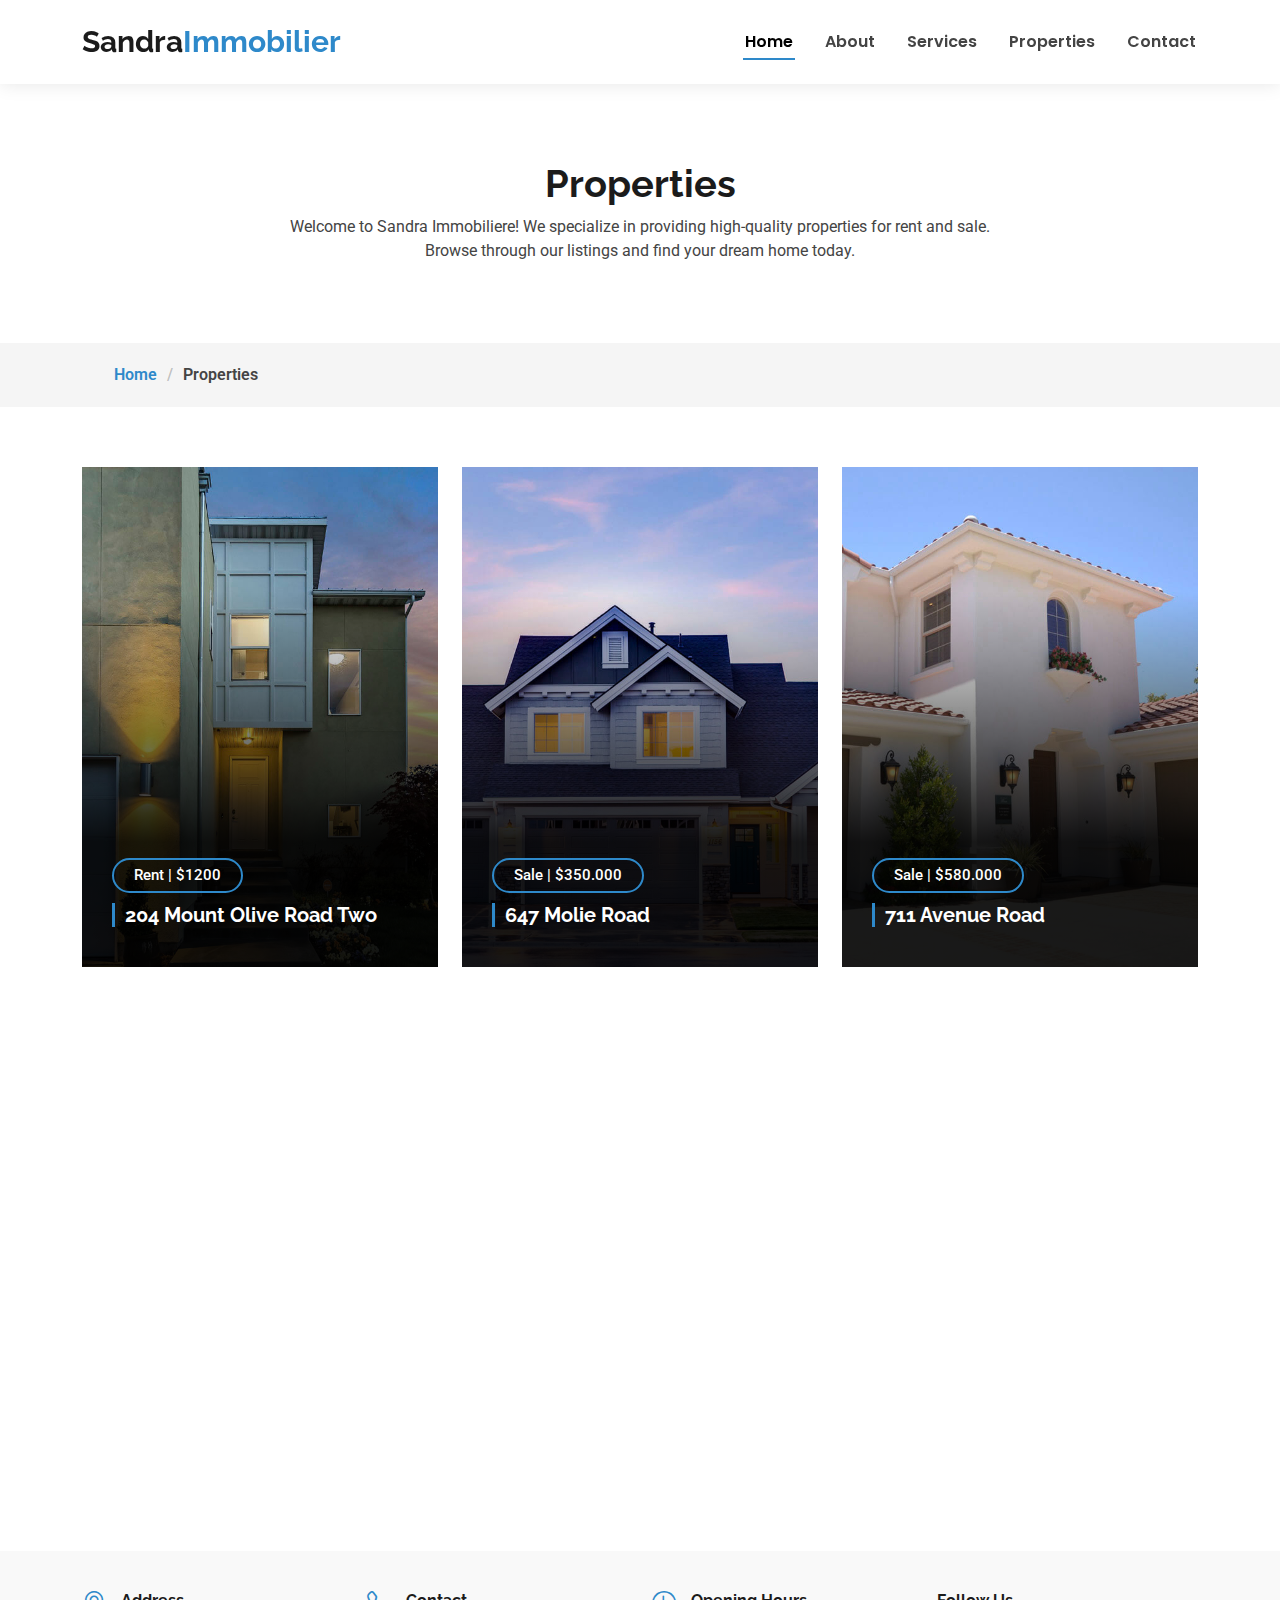
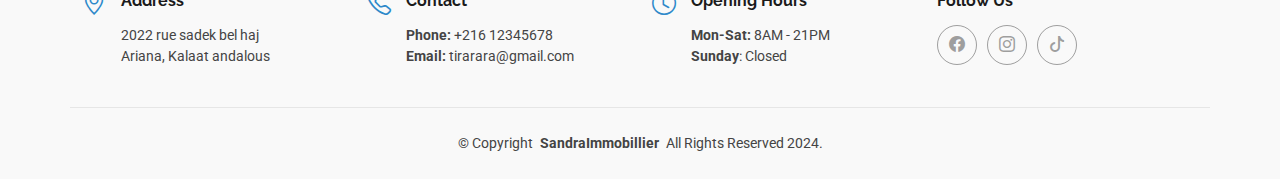
<file: properties.html>
<!DOCTYPE html>
<html lang="en">

<head>
  <meta charset="utf-8">
  <meta content="width=device-width, initial-scale=1.0" name="viewport">
  <title>Sandra Immobiliere</title>
  <meta name="description" content="">
  <meta name="keywords" content="">

  <!-- Favicons -->
  <link href="assets/img/favicon.png" rel="icon">
  <link href="assets/img/apple-touch-icon.png" rel="apple-touch-icon">

  <!-- Fonts -->
  <link href="https://fonts.googleapis.com" rel="preconnect">
  <link href="https://fonts.gstatic.com" rel="preconnect" crossorigin>
  <link href="https://fonts.googleapis.com/css2?family=Roboto:ital,wght@0,100;0,300;0,400;0,500;0,700;0,900;1,100;1,300;1,400;1,500;1,700;1,900&family=Poppins:ital,wght@0,100;0,200;0,300;0,400;0,500;0,600;0,700;0,800;0,900;1,100;1,200;1,300;1,400;1,500;1,600;1,700;1,800;1,900&family=Raleway:ital,wght@0,100;0,200;0,300;0,400;0,500;0,600;0,700;0,800;0,900;1,100;1,200;1,300;1,400;1,500;1,600;1,700;1,800;1,900&display=swap" rel="stylesheet">

  <!-- Vendor CSS Files -->
  <link href="assets/vendor/bootstrap/css/bootstrap.min.css" rel="stylesheet">
  <link href="assets/vendor/bootstrap-icons/bootstrap-icons.css" rel="stylesheet">
  <link href="assets/vendor/aos/aos.css" rel="stylesheet">
  <link href="assets/vendor/fontawesome-free/css/all.min.css" rel="stylesheet">
  <link href="assets/vendor/swiper/swiper-bundle.min.css" rel="stylesheet">

  <!-- Main CSS File -->
  <link href="assets/css/main.css" rel="stylesheet">

</head>

<body class="properties-page">

  <header id="header" class="header d-flex align-items-center fixed-top">
    <div class="container-fluid container-xl position-relative d-flex align-items-center justify-content-between">

      <a href="index.html" class="logo d-flex align-items-center">
        <!-- Uncomment the line below if you also wish to use an image logo -->
        <!-- <img src="assets/img/logo.png" alt=""> -->
        <h1 class="sitename">Sandra<span>Immobilier</span></h1>
      </a>

      <nav id="navmenu" class="navmenu">
        <ul>
          <li><a href="index.html" class="active">Home</a></li>
          <li><a href="about.html">About</a></li>
          <li><a href="services.html">Services</a></li>
          <li><a href="properties.html">Properties</a></li>
          <li><a href="contact.html">Contact</a></li>
        </ul>
        <i class="mobile-nav-toggle d-xl-none bi bi-list"></i>
      </nav>

    </div>
  </header>

  <main class="main">

    <!-- Page Title -->
    <div class="page-title" data-aos="fade">
      <div class="heading">
        <div class="container">
          <div class="row d-flex justify-content-center text-center">
            <div class="col-lg-8">
              <h1>Properties</h1>
                <p class="mb-0">Welcome to Sandra Immobiliere! We specialize in providing high-quality properties for rent and sale. Browse through our listings and find your dream home today.</p>
            </div>
          </div>
        </div>
      </div>
      <nav class="breadcrumbs">
        <div class="container">
          <ol>
            <li><a href="index.html">Home</a></li>
            <li class="current">Properties</li>
          </ol>
        </div>
      </nav>
    </div><!-- End Page Title -->

    <!-- Real Estate Section -->
    <section id="real-estate" class="real-estate section">

      <div class="container">

        <div class="row gy-4">

          <div class="col-xl-4 col-md-6" data-aos="fade-up" data-aos-delay="100">
            <div class="card">
              <img src="assets/img/properties/property-1.jpg" alt="" class="img-fluid">
              <div class="card-body">
                <span class="sale-rent">Rent | $1200</span>
                <h3><a href="property-single.html" class="stretched-link">204 Mount Olive Road Two</a></h3>
                <div class="card-content d-flex flex-column justify-content-center text-center">
                  <div class="row propery-info">
                    <div class="col">Area</div>
                    <div class="col">Beds</div>
                    <div class="col">Baths</div>
                    <div class="col">Garages</div>
                  </div>
                  <div class="row">
                    <div class="col">340m2</div>
                    <div class="col">5</div>
                    <div class="col">2</div>
                    <div class="col">1</div>
                  </div>
                </div>
              </div>
            </div>
          </div><!-- End Property Item -->

          <div class="col-xl-4 col-md-6" data-aos="fade-up" data-aos-delay="200">
            <div class="card">
              <img src="assets/img/properties/property-2.jpg" alt="" class="img-fluid">
              <div class="card-body">
                <span class="sale-rent">Sale | $350.000</span>
                <h3><a href="property-single.html" class="stretched-link">647 Molie Road</a></h3>
                <div class="card-content d-flex flex-column justify-content-center text-center">
                  <div class="row propery-info">
                    <div class="col">Area</div>
                    <div class="col">Beds</div>
                    <div class="col">Baths</div>
                    <div class="col">Garages</div>
                  </div>
                  <div class="row">
                    <div class="col">340m2</div>
                    <div class="col">5</div>
                    <div class="col">2</div>
                    <div class="col">1</div>
                  </div>
                </div>
              </div>
            </div>
          </div><!-- End Property Item -->

          <div class="col-xl-4 col-md-6" data-aos="fade-up" data-aos-delay="300">
            <div class="card">
              <img src="assets/img/properties/property-3.jpg" alt="" class="img-fluid">
              <div class="card-body">
                <span class="sale-rent">Sale | $580.000</span>
                <h3><a href="property-single.html" class="stretched-link">711 Avenue Road</a></h3>
                <div class="card-content d-flex flex-column justify-content-center text-center">
                  <div class="row propery-info">
                    <div class="col">Area</div>
                    <div class="col">Beds</div>
                    <div class="col">Baths</div>
                    <div class="col">Garages</div>
                  </div>
                  <div class="row">
                    <div class="col">340m2</div>
                    <div class="col">5</div>
                    <div class="col">2</div>
                    <div class="col">1</div>
                  </div>
                </div>
              </div>
            </div>
          </div><!-- End Property Item -->

          <div class="col-xl-4 col-md-6" data-aos="fade-up" data-aos-delay="400">
            <div class="card">
              <img src="assets/img/properties/property-4.jpg" alt="" class="img-fluid">
              <div class="card-body">
                <span class="sale-rent">Rent | $6500</span>
                <h3><a href="property-single.html" class="stretched-link">117 Milk Road</a></h3>
                <div class="card-content d-flex flex-column justify-content-center text-center">
                  <div class="row propery-info">
                    <div class="col">Area</div>
                    <div class="col">Beds</div>
                    <div class="col">Baths</div>
                    <div class="col">Garages</div>
                  </div>
                  <div class="row">
                    <div class="col">340m2</div>
                    <div class="col">5</div>
                    <div class="col">2</div>
                    <div class="col">1</div>
                  </div>
                </div>
              </div>
            </div>
          </div><!-- End Property Item -->

          <div class="col-xl-4 col-md-6" data-aos="fade-up" data-aos-delay="500">
            <div class="card">
              <img src="assets/img/properties/property-5.jpg" alt="" class="img-fluid">
              <div class="card-body">
                <span class="sale-rent">Rent | $3000</span>
                <h3><a href="property-single.html" class="stretched-link">678 Broad Road</a></h3>
                <div class="card-content d-flex flex-column justify-content-center text-center">
                  <div class="row propery-info">
                    <div class="col">Area</div>
                    <div class="col">Beds</div>
                    <div class="col">Baths</div>
                    <div class="col">Garages</div>
                  </div>
                  <div class="row">
                    <div class="col">340m2</div>
                    <div class="col">5</div>
                    <div class="col">2</div>
                    <div class="col">1</div>
                  </div>
                </div>
              </div>
            </div>
          </div><!-- End Property Item -->

          <div class="col-xl-4 col-md-6" data-aos="fade-up" data-aos-delay="600">
            <div class="card">
              <img src="assets/img/properties/property-6.jpg" alt="" class="img-fluid">
              <div class="card-body">
                <span class="sale-rent">Sale | $650.000</span>
                <h3><a href="property-single.html" class="stretched-link">974 Denim Road</a></h3>
                <div class="card-content d-flex flex-column justify-content-center text-center">
                  <div class="row propery-info">
                    <div class="col">Area</div>
                    <div class="col">Beds</div>
                    <div class="col">Baths</div>
                    <div class="col">Garages</div>
                  </div>
                  <div class="row">
                    <div class="col">340m2</div>
                    <div class="col">5</div>
                    <div class="col">2</div>
                    <div class="col">1</div>
                  </div>
                </div>
              </div>
            </div>
          </div><!-- End Property Item -->

        </div>

      </div>

    </section><!-- /Real Estate Section -->

  </main>

  <footer id="footer" class="footer light-background">

    <div class="container">
      <div class="row gy-3">
        <div class="col-lg-3 col-md-6 d-flex">
          <i class="bi bi-geo-alt icon"></i>
          <div class="address">
            <h4>Address</h4>
            <p>2022 rue sadek bel haj</p>
            <p>Ariana, Kalaat andalous</p>
            <p></p>
          </div>

        </div>

        <div class="col-lg-3 col-md-6 d-flex">
          <i class="bi bi-telephone icon"></i>
          <div>
            <h4>Contact</h4>
            <p>
              <strong>Phone:</strong> <span>+216 12345678</span><br>
              <strong>Email:</strong> <span>tirarara@gmail.com</span><br>
            </p>
          </div>
        </div>

        <div class="col-lg-3 col-md-6 d-flex">
          <i class="bi bi-clock icon"></i>
          <div>
            <h4>Opening Hours</h4>
            <p>
              <strong>Mon-Sat:</strong> <span>8AM - 21PM</span><br>
              <strong>Sunday</strong>: <span>Closed</span>
            </p>
          </div>
        </div>

        <div class="col-lg-3 col-md-6">
            <h4>Follow Us</h4>
            <div class="social-links d-flex">
            <a href="#" class="facebook"><i class="bi bi-facebook"></i></a>
            <a href="#" class="instagram"><i class="bi bi-instagram"></i></a>
            <a href="#" class="tiktok"><i class="bi bi-tiktok"></i></a>
          </div>
        </div>

      </div>
    </div>

    <div class="container copyright text-center mt-4">
      <p>© <span>Copyright</span> <strong class="px-1 sitename">SandraImmobillier</strong> <span>All Rights Reserved 2024.</span></p>
    </div>

  </footer>

  <!-- Scroll Top -->
  <a href="#" id="scroll-top" class="scroll-top d-flex align-items-center justify-content-center"><i class="bi bi-arrow-up-short"></i></a>

  <!-- Preloader -->
  <div id="preloader"></div>

  <!-- Vendor JS Files -->
  <script src="assets/vendor/bootstrap/js/bootstrap.bundle.min.js"></script>
  <script src="assets/vendor/php-email-form/validate.js"></script>
  <script src="assets/vendor/aos/aos.js"></script>
  <script src="assets/vendor/swiper/swiper-bundle.min.js"></script>
  <script src="assets/vendor/purecounter/purecounter_vanilla.js"></script>

  <!-- Main JS File -->
  <script src="assets/js/main.js"></script>

</body>

</html>
</file>
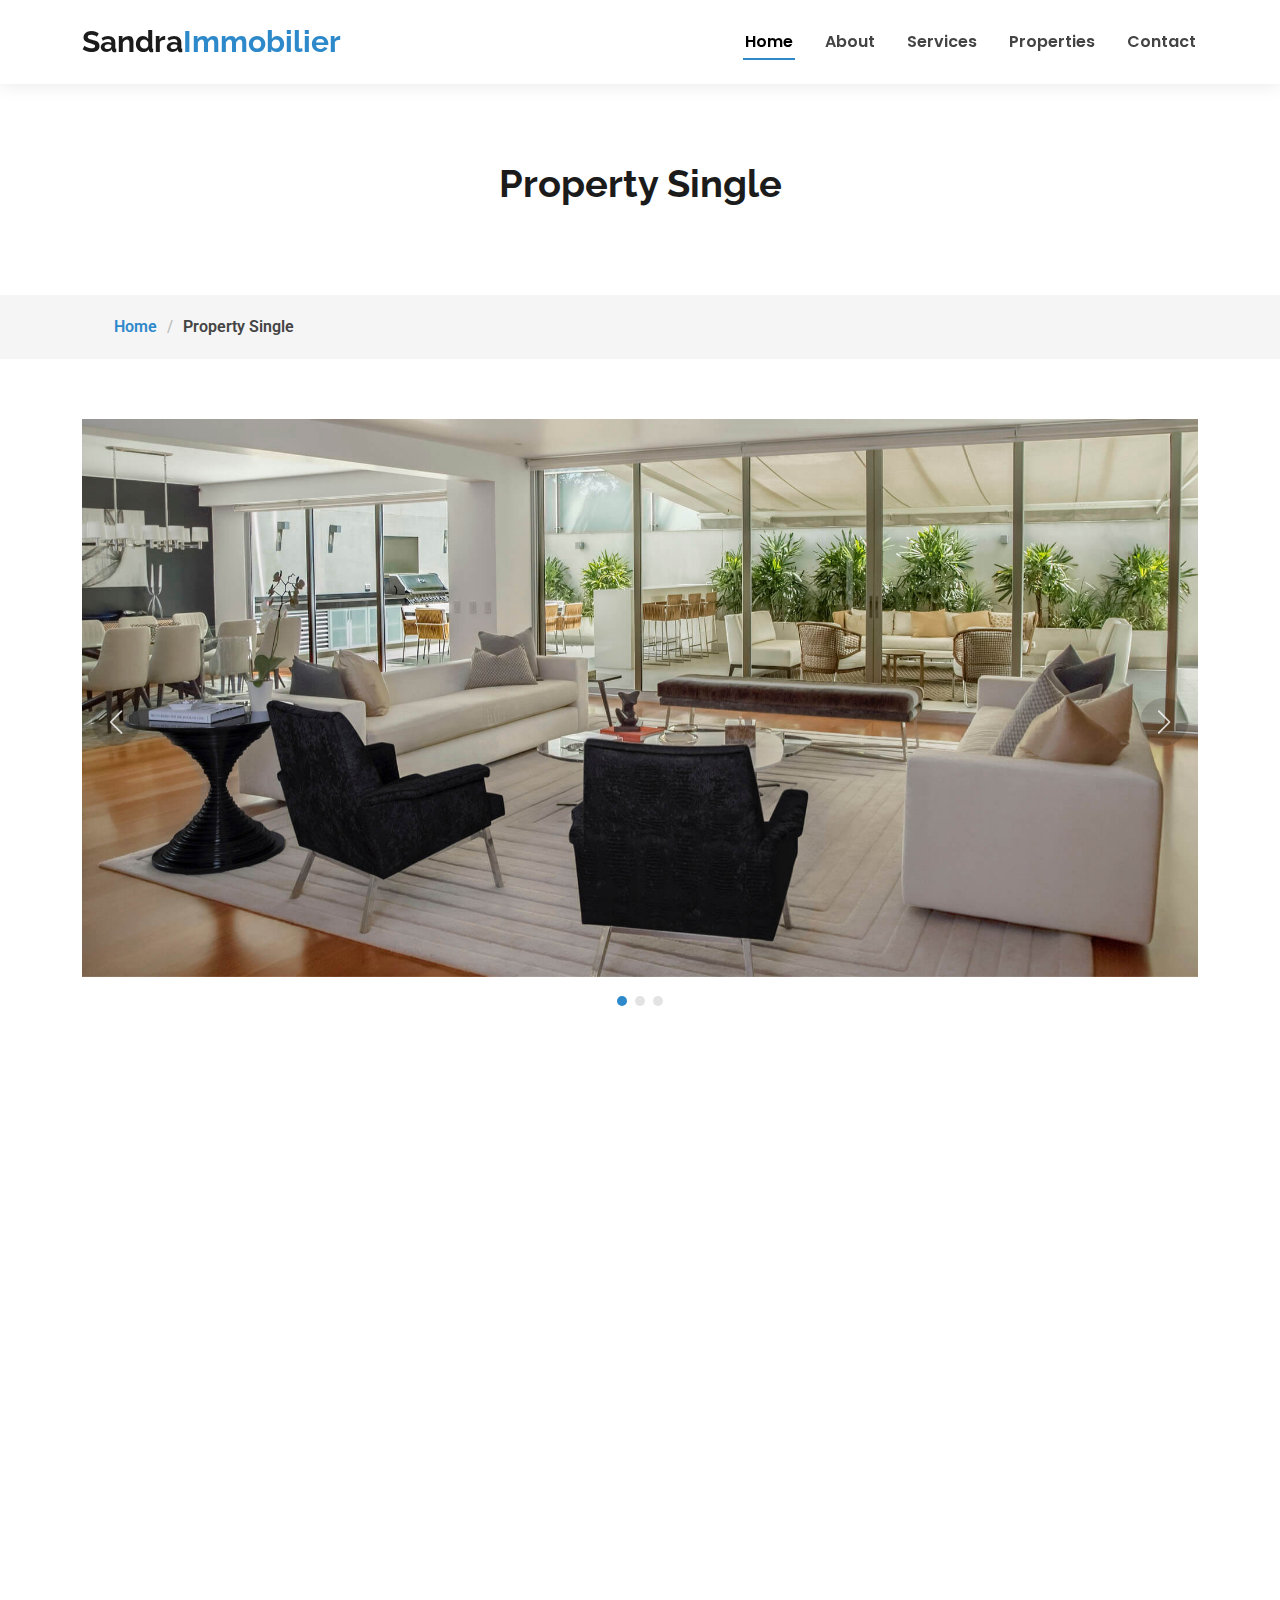
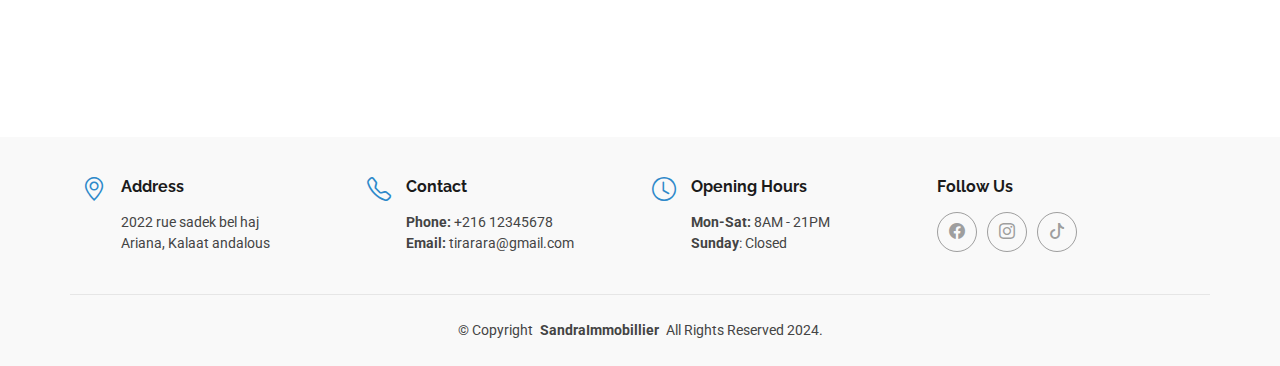
<file: property-single.html>
<!DOCTYPE html>
<html lang="en">

<head>
  <meta charset="utf-8">
  <meta content="width=device-width, initial-scale=1.0" name="viewport">
  <title>Sandra Immobiliere</title>
  <meta name="description" content="">
  <meta name="keywords" content="">

  <!-- Favicons -->
  <link href="assets/img/favicon.png" rel="icon">
  <link href="assets/img/apple-touch-icon.png" rel="apple-touch-icon">

  <!-- Fonts -->
  <link href="https://fonts.googleapis.com" rel="preconnect">
  <link href="https://fonts.gstatic.com" rel="preconnect" crossorigin>
  <link href="https://fonts.googleapis.com/css2?family=Roboto:ital,wght@0,100;0,300;0,400;0,500;0,700;0,900;1,100;1,300;1,400;1,500;1,700;1,900&family=Poppins:ital,wght@0,100;0,200;0,300;0,400;0,500;0,600;0,700;0,800;0,900;1,100;1,200;1,300;1,400;1,500;1,600;1,700;1,800;1,900&family=Raleway:ital,wght@0,100;0,200;0,300;0,400;0,500;0,600;0,700;0,800;0,900;1,100;1,200;1,300;1,400;1,500;1,600;1,700;1,800;1,900&display=swap" rel="stylesheet">

  <!-- Vendor CSS Files -->
  <link href="assets/vendor/bootstrap/css/bootstrap.min.css" rel="stylesheet">
  <link href="assets/vendor/bootstrap-icons/bootstrap-icons.css" rel="stylesheet">
  <link href="assets/vendor/aos/aos.css" rel="stylesheet">
  <link href="assets/vendor/fontawesome-free/css/all.min.css" rel="stylesheet">
  <link href="assets/vendor/swiper/swiper-bundle.min.css" rel="stylesheet">

  <!-- Main CSS File -->
  <link href="assets/css/main.css" rel="stylesheet">

</head>

<body class="property-single-page">

  <header id="header" class="header d-flex align-items-center fixed-top">
    <div class="container-fluid container-xl position-relative d-flex align-items-center justify-content-between">

      <a href="index.html" class="logo d-flex align-items-center">
        <!-- Uncomment the line below if you also wish to use an image logo -->
        <!-- <img src="assets/img/logo.png" alt=""> -->
        <h1 class="sitename">Sandra<span>Immobilier</span></h1>
      </a>

      <nav id="navmenu" class="navmenu">
        <ul>
          <li><a href="index.html" class="active">Home</a></li>
          <li><a href="about.html">About</a></li>
          <li><a href="services.html">Services</a></li>
          <li><a href="properties.html">Properties</a></li>
          <li><a href="contact.html">Contact</a></li>
        </ul>
        <i class="mobile-nav-toggle d-xl-none bi bi-list"></i>
      </nav>

    </div>
  </header>

  <main class="main">

    <!-- Page Title -->
    <div class="page-title" data-aos="fade">
      <div class="heading">
        <div class="container">
          <div class="row d-flex justify-content-center text-center">
            <div class="col-lg-8">
              <h1>Property Single</h1>
              <p class="mb-0"></p>
            </div>
          </div>
        </div>
      </div>
      <nav class="breadcrumbs">
        <div class="container">
          <ol>
            <li><a href="index.html">Home</a></li>
            <li class="current">Property Single</li>
          </ol>
        </div>
      </nav>
    </div><!-- End Page Title -->

    <!-- Real Estate 2 Section -->
    <section id="real-estate-2" class="real-estate-2 section">

      <div class="container" data-aos="fade-up">

        <div class="portfolio-details-slider swiper init-swiper">
          <script type="application/json" class="swiper-config">
            {
              "loop": true,
              "speed": 600,
              "autoplay": {
                "delay": 5000
              },
              "slidesPerView": "auto",
              "navigation": {
                "nextEl": ".swiper-button-next",
                "prevEl": ".swiper-button-prev"
              },
              "pagination": {
                "el": ".swiper-pagination",
                "type": "bullets",
                "clickable": true
              }
            }
          </script>
          <div class="swiper-wrapper align-items-center">

            <div class="swiper-slide">
              <img src="assets/img/property-slide/property-slide-1.jpg" alt="">
            </div>

            <div class="swiper-slide">
              <img src="assets/img/property-slide/property-slide-2.jpg" alt="">
            </div>

            <div class="swiper-slide">
              <img src="assets/img/property-slide/property-slide-3.jpg" alt="">
            </div>

          </div>
          <div class="swiper-button-prev"></div>
          <div class="swiper-button-next"></div>
          <div class="swiper-pagination"></div>
        </div>

        <div class="row justify-content-between gy-4 mt-4">

          <div class="col-lg-8" data-aos="fade-up">

            <div class="portfolio-description">
              <h2>dar f trik bhar , Kalaat Andalous, Ariana</h2>
              <p>
                aaaaaaaaaaaaa
              </p>
              <p>
                bbbbbbbbbbbbbbbb
              </p>

              <p>
                cccccccccccccccc
              </p>

              <p>
                dddddddddddddddddd
              </p>

              <div class="testimonial-item">
                <div>
                  <img src="assets/img/team/team-1.jpg" class="testimonial-img" alt="">
                  <h3>Mouhamed Bouajila</h3>
                  <h4>Agent</h4>
                </div>
              </div>
            </div><!-- End Portfolio Description -->

            <!-- Tabs -->
            <ul class="nav nav-pills mb-3">
              <li><a class="nav-link active" data-bs-toggle="pill" href="#real-estate-2-tab1">Video</a></li>
              <li><a class="nav-link" data-bs-toggle="pill" href="#real-estate-2-tab2">Pictures</a></li>
              <li><a class="nav-link" data-bs-toggle="pill" href="#real-estate-2-tab3">Location</a></li>
            </ul><!-- End Tabs -->

            <!-- Tab Content -->
            <div class="tab-content">

              <div class="tab-pane fade show active" id="real-estate-2-tab1">

              </div><!-- End Tab 1 Content -->

              <div class="tab-pane fade" id="real-estate-2-tab2">
                <img src="assets/img/floor-plan.jpg" alt="" class="img-fluid">
              </div><!-- End Tab 2 Content -->

              <div class="tab-pane fade" id="real-estate-2-tab3">
                <iframe style="border:0; width: 100%; height: 400px;" src="https://www.google.com/maps/embed?pb=!1m14!1m8!1m3!1d48389.78314118045!2d-74.006138!3d40.710059!3m2!1i1024!2i768!4f13.1!3m3!1m2!1s0x89c25a22a3bda30d%3A0xb89d1fe6bc499443!2sDowntown%20Conference%20Center!5e0!3m2!1sen!2sus!4v1676961268712!5m2!1sen!2sus" frameborder="0" allowfullscreen="" loading="lazy" referrerpolicy="no-referrer-when-downgrade"></iframe>
              </div><!-- End Tab 3 Content -->

            </div><!-- End Tab Content -->

          </div>

          <div class="col-lg-3" data-aos="fade-up" data-aos-delay="100">
            <div class="portfolio-info">
              <h3>Quick Summary</h3>
              <ul>
                <li><strong>Property ID:</strong> 1134n</li>
                <li><strong>Location:</strong> Kalaat Andalous, Ariana</li>
                <li><strong>Property Type:</strong> House</li>
                <li><strong>Status:</strong> Sale</li>
                <li><strong>Area:</strong> <span>340m <sup>2</sup></span></li>
                <li><strong>Beds:</strong> 4</li>
                <li><strong>Baths:</strong> 1</li>
                <li><strong>kitchen:</strong> 1</li>
                <li><strong>Garden:</strong> 1</li>
              </ul>
            </div>
          </div>

        </div>

      </div>

    </section><!-- /Real Estate 2 Section -->

  </main>

  <footer id="footer" class="footer light-background">

    <div class="container">
      <div class="row gy-3">
        <div class="col-lg-3 col-md-6 d-flex">
          <i class="bi bi-geo-alt icon"></i>
          <div class="address">
            <h4>Address</h4>
            <p>2022 rue sadek bel haj</p>
            <p>Ariana, Kalaat andalous</p>
            <p></p>
          </div>

        </div>

        <div class="col-lg-3 col-md-6 d-flex">
          <i class="bi bi-telephone icon"></i>
          <div>
            <h4>Contact</h4>
            <p>
              <strong>Phone:</strong> <span>+216 12345678</span><br>
              <strong>Email:</strong> <span>tirarara@gmail.com</span><br>
            </p>
          </div>
        </div>

        <div class="col-lg-3 col-md-6 d-flex">
          <i class="bi bi-clock icon"></i>
          <div>
            <h4>Opening Hours</h4>
            <p>
              <strong>Mon-Sat:</strong> <span>8AM - 21PM</span><br>
              <strong>Sunday</strong>: <span>Closed</span>
            </p>
          </div>
        </div>

        <div class="col-lg-3 col-md-6">
            <h4>Follow Us</h4>
            <div class="social-links d-flex">
            <a href="#" class="facebook"><i class="bi bi-facebook"></i></a>
            <a href="#" class="instagram"><i class="bi bi-instagram"></i></a>
            <a href="#" class="tiktok"><i class="bi bi-tiktok"></i></a>
          </div>
        </div>

      </div>
    </div>

    <div class="container copyright text-center mt-4">
      <p>© <span>Copyright</span> <strong class="px-1 sitename">SandraImmobillier</strong> <span>All Rights Reserved 2024.</span></p>
    </div>

  </footer>

  <!-- Scroll Top -->
  <a href="#" id="scroll-top" class="scroll-top d-flex align-items-center justify-content-center"><i class="bi bi-arrow-up-short"></i></a>

  <!-- Preloader -->
  <div id="preloader"></div>

  <!-- Vendor JS Files -->
  <script src="assets/vendor/bootstrap/js/bootstrap.bundle.min.js"></script>
  <script src="assets/vendor/php-email-form/validate.js"></script>
  <script src="assets/vendor/aos/aos.js"></script>
  <script src="assets/vendor/swiper/swiper-bundle.min.js"></script>
  <script src="assets/vendor/purecounter/purecounter_vanilla.js"></script>

  <!-- Main JS File -->
  <script src="assets/js/main.js"></script>

</body>

</html>
</file>
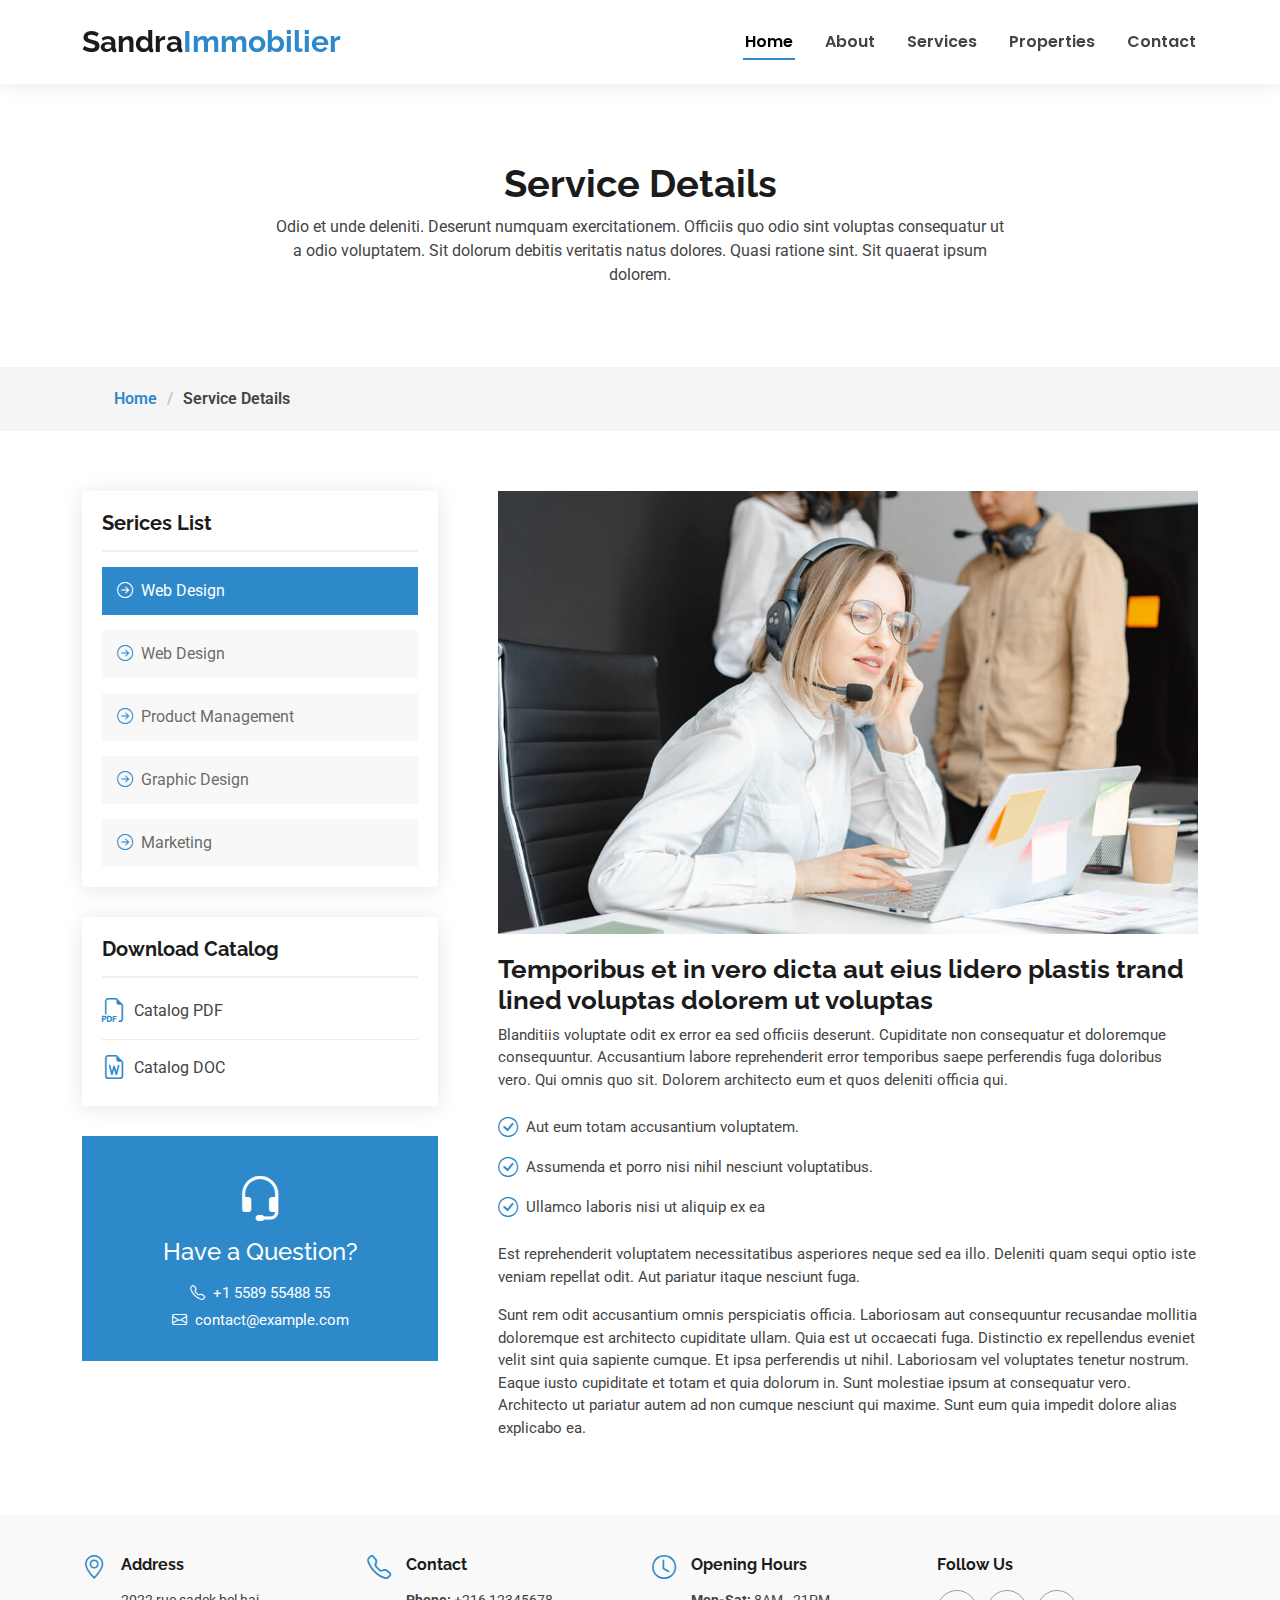
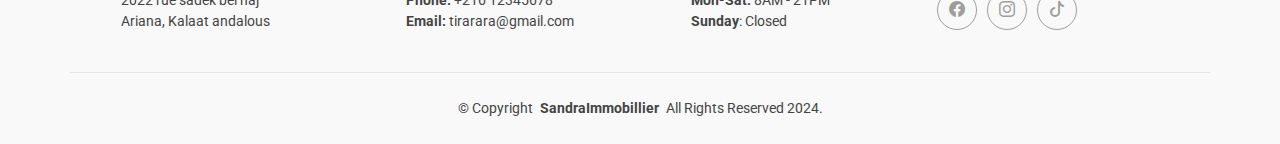
<file: service-details.html>
<!DOCTYPE html>
<html lang="en">

<head>
  <meta charset="utf-8">
  <meta content="width=device-width, initial-scale=1.0" name="viewport">
  <title>Sandra Immobiliere</title>
  <meta name="description" content="">
  <meta name="keywords" content="">

  <!-- Favicons -->
  <link href="assets/img/favicon.png" rel="icon">
  <link href="assets/img/apple-touch-icon.png" rel="apple-touch-icon">

  <!-- Fonts -->
  <link href="https://fonts.googleapis.com" rel="preconnect">
  <link href="https://fonts.gstatic.com" rel="preconnect" crossorigin>
  <link href="https://fonts.googleapis.com/css2?family=Roboto:ital,wght@0,100;0,300;0,400;0,500;0,700;0,900;1,100;1,300;1,400;1,500;1,700;1,900&family=Poppins:ital,wght@0,100;0,200;0,300;0,400;0,500;0,600;0,700;0,800;0,900;1,100;1,200;1,300;1,400;1,500;1,600;1,700;1,800;1,900&family=Raleway:ital,wght@0,100;0,200;0,300;0,400;0,500;0,600;0,700;0,800;0,900;1,100;1,200;1,300;1,400;1,500;1,600;1,700;1,800;1,900&display=swap" rel="stylesheet">

  <!-- Vendor CSS Files -->
  <link href="assets/vendor/bootstrap/css/bootstrap.min.css" rel="stylesheet">
  <link href="assets/vendor/bootstrap-icons/bootstrap-icons.css" rel="stylesheet">
  <link href="assets/vendor/aos/aos.css" rel="stylesheet">
  <link href="assets/vendor/fontawesome-free/css/all.min.css" rel="stylesheet">
  <link href="assets/vendor/swiper/swiper-bundle.min.css" rel="stylesheet">

  <!-- Main CSS File -->
  <link href="assets/css/main.css" rel="stylesheet">

  <!-- =======================================================
  * Template Name: EstateAgency
  * Template URL: https://bootstrapmade.com/real-estate-agency-bootstrap-template/
  * Updated: Aug 09 2024 with Bootstrap v5.3.3
  * Author: BootstrapMade.com
  * License: https://bootstrapmade.com/license/
  ======================================================== -->
</head>

<body class="service-details-page">

  <header id="header" class="header d-flex align-items-center fixed-top">
    <div class="container-fluid container-xl position-relative d-flex align-items-center justify-content-between">

      <a href="index.html" class="logo d-flex align-items-center">
        <!-- Uncomment the line below if you also wish to use an image logo -->
        <!-- <img src="assets/img/logo.png" alt=""> -->
        <h1 class="sitename">Sandra<span>Immobilier</span></h1>
      </a>

      <nav id="navmenu" class="navmenu">
        <ul>
          <li><a href="index.html" class="active">Home</a></li>
          <li><a href="about.html">About</a></li>
          <li><a href="services.html">Services</a></li>
          <li><a href="properties.html">Properties</a></li>
          <li><a href="contact.html">Contact</a></li>
        </ul>
        <i class="mobile-nav-toggle d-xl-none bi bi-list"></i>
      </nav>

    </div>
  </header>

  <main class="main">

    <!-- Page Title -->
    <div class="page-title" data-aos="fade">
      <div class="heading">
        <div class="container">
          <div class="row d-flex justify-content-center text-center">
            <div class="col-lg-8">
              <h1>Service Details</h1>
              <p class="mb-0">Odio et unde deleniti. Deserunt numquam exercitationem. Officiis quo odio sint voluptas consequatur ut a odio voluptatem. Sit dolorum debitis veritatis natus dolores. Quasi ratione sint. Sit quaerat ipsum dolorem.</p>
            </div>
          </div>
        </div>
      </div>
      <nav class="breadcrumbs">
        <div class="container">
          <ol>
            <li><a href="index.html">Home</a></li>
            <li class="current">Service Details</li>
          </ol>
        </div>
      </nav>
    </div><!-- End Page Title -->

    <!-- Service Details Section -->
    <section id="service-details" class="service-details section">

      <div class="container">

        <div class="row gy-5">

          <div class="col-lg-4" data-aos="fade-up" data-aos-delay="100">

            <div class="service-box">
              <h4>Serices List</h4>
              <div class="services-list">
                <a href="#" class="active"><i class="bi bi-arrow-right-circle"></i><span>Web Design</span></a>
                <a href="#"><i class="bi bi-arrow-right-circle"></i><span>Web Design</span></a>
                <a href="#"><i class="bi bi-arrow-right-circle"></i><span>Product Management</span></a>
                <a href="#"><i class="bi bi-arrow-right-circle"></i><span>Graphic Design</span></a>
                <a href="#"><i class="bi bi-arrow-right-circle"></i><span>Marketing</span></a>
              </div>
            </div><!-- End Services List -->

            <div class="service-box">
              <h4>Download Catalog</h4>
              <div class="download-catalog">
                <a href="#"><i class="bi bi-filetype-pdf"></i><span>Catalog PDF</span></a>
                <a href="#"><i class="bi bi-file-earmark-word"></i><span>Catalog DOC</span></a>
              </div>
            </div><!-- End Services List -->

            <div class="help-box d-flex flex-column justify-content-center align-items-center">
              <i class="bi bi-headset help-icon"></i>
              <h4>Have a Question?</h4>
              <p class="d-flex align-items-center mt-2 mb-0"><i class="bi bi-telephone me-2"></i> <span>+1 5589 55488 55</span></p>
              <p class="d-flex align-items-center mt-1 mb-0"><i class="bi bi-envelope me-2"></i> <a href="mailto:contact@example.com">contact@example.com</a></p>
            </div>

          </div>

          <div class="col-lg-8 ps-lg-5" data-aos="fade-up" data-aos-delay="200">
            <img src="assets/img/services.jpg" alt="" class="img-fluid services-img">
            <h3>Temporibus et in vero dicta aut eius lidero plastis trand lined voluptas dolorem ut voluptas</h3>
            <p>
              Blanditiis voluptate odit ex error ea sed officiis deserunt. Cupiditate non consequatur et doloremque consequuntur. Accusantium labore reprehenderit error temporibus saepe perferendis fuga doloribus vero. Qui omnis quo sit. Dolorem architecto eum et quos deleniti officia qui.
            </p>
            <ul>
              <li><i class="bi bi-check-circle"></i> <span>Aut eum totam accusantium voluptatem.</span></li>
              <li><i class="bi bi-check-circle"></i> <span>Assumenda et porro nisi nihil nesciunt voluptatibus.</span></li>
              <li><i class="bi bi-check-circle"></i> <span>Ullamco laboris nisi ut aliquip ex ea</span></li>
            </ul>
            <p>
              Est reprehenderit voluptatem necessitatibus asperiores neque sed ea illo. Deleniti quam sequi optio iste veniam repellat odit. Aut pariatur itaque nesciunt fuga.
            </p>
            <p>
              Sunt rem odit accusantium omnis perspiciatis officia. Laboriosam aut consequuntur recusandae mollitia doloremque est architecto cupiditate ullam. Quia est ut occaecati fuga. Distinctio ex repellendus eveniet velit sint quia sapiente cumque. Et ipsa perferendis ut nihil. Laboriosam vel voluptates tenetur nostrum. Eaque iusto cupiditate et totam et quia dolorum in. Sunt molestiae ipsum at consequatur vero. Architecto ut pariatur autem ad non cumque nesciunt qui maxime. Sunt eum quia impedit dolore alias explicabo ea.
            </p>
          </div>

        </div>

      </div>

    </section><!-- /Service Details Section -->

  </main>

  <footer id="footer" class="footer light-background">

    <div class="container">
      <div class="row gy-3">
        <div class="col-lg-3 col-md-6 d-flex">
          <i class="bi bi-geo-alt icon"></i>
          <div class="address">
            <h4>Address</h4>
            <p>2022 rue sadek bel haj</p>
            <p>Ariana, Kalaat andalous</p>
            <p></p>
          </div>

        </div>

        <div class="col-lg-3 col-md-6 d-flex">
          <i class="bi bi-telephone icon"></i>
          <div>
            <h4>Contact</h4>
            <p>
              <strong>Phone:</strong> <span>+216 12345678</span><br>
              <strong>Email:</strong> <span>tirarara@gmail.com</span><br>
            </p>
          </div>
        </div>

        <div class="col-lg-3 col-md-6 d-flex">
          <i class="bi bi-clock icon"></i>
          <div>
            <h4>Opening Hours</h4>
            <p>
              <strong>Mon-Sat:</strong> <span>8AM - 21PM</span><br>
              <strong>Sunday</strong>: <span>Closed</span>
            </p>
          </div>
        </div>

        <div class="col-lg-3 col-md-6">
            <h4>Follow Us</h4>
            <div class="social-links d-flex">
            <a href="#" class="facebook"><i class="bi bi-facebook"></i></a>
            <a href="#" class="instagram"><i class="bi bi-instagram"></i></a>
            <a href="#" class="tiktok"><i class="bi bi-tiktok"></i></a>
          </div>
        </div>

      </div>
    </div>

    <div class="container copyright text-center mt-4">
      <p>© <span>Copyright</span> <strong class="px-1 sitename">SandraImmobillier</strong> <span>All Rights Reserved 2024.</span></p>
    </div>

  </footer>

  <!-- Scroll Top -->
  <a href="#" id="scroll-top" class="scroll-top d-flex align-items-center justify-content-center"><i class="bi bi-arrow-up-short"></i></a>

  <!-- Preloader -->
  <div id="preloader"></div>

  <!-- Vendor JS Files -->
  <script src="assets/vendor/bootstrap/js/bootstrap.bundle.min.js"></script>
  <script src="assets/vendor/php-email-form/validate.js"></script>
  <script src="assets/vendor/aos/aos.js"></script>
  <script src="assets/vendor/swiper/swiper-bundle.min.js"></script>
  <script src="assets/vendor/purecounter/purecounter_vanilla.js"></script>

  <!-- Main JS File -->
  <script src="assets/js/main.js"></script>

</body>

</html>
</file>
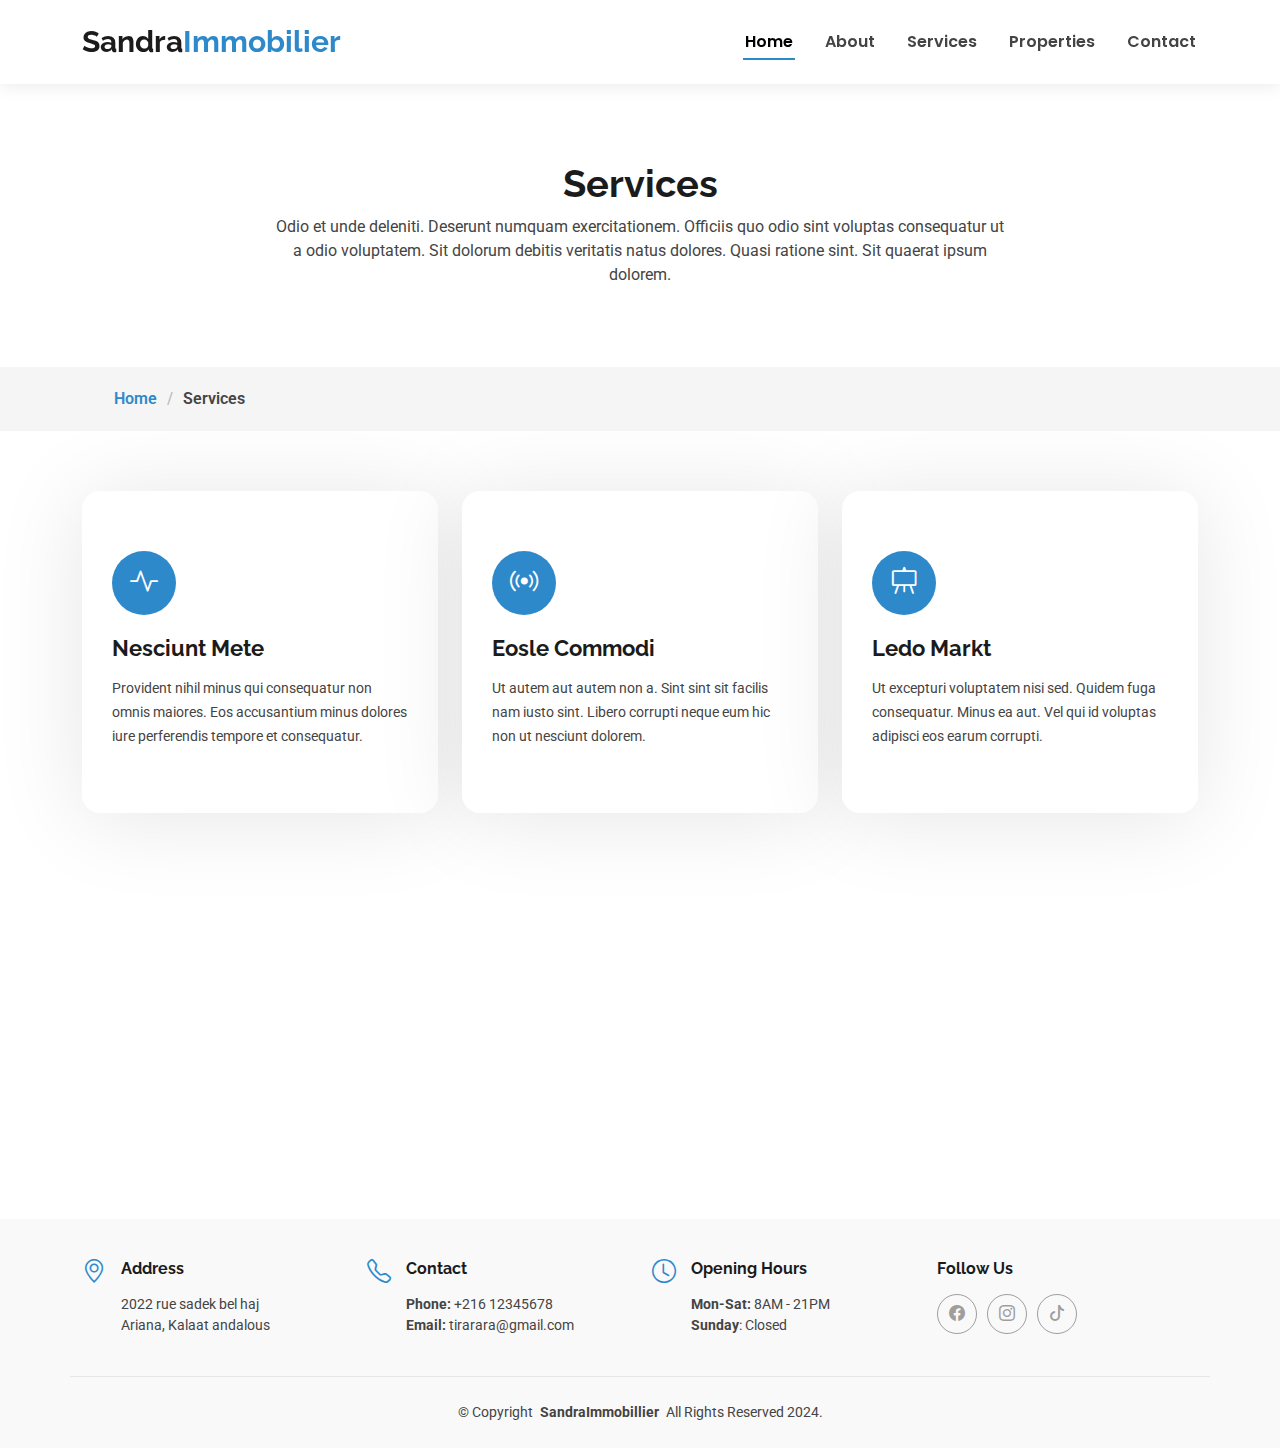
<file: services.html>
<!DOCTYPE html>
<html lang="en">
  <head>
    <meta charset="utf-8" />
    <meta content="width=device-width, initial-scale=1.0" name="viewport" />
    <title>Sandra Immobiere</title>
    <meta name="description" content="" />
    <meta name="keywords" content="" />

    <!-- Favicons -->
    <link href="assets/img/favicon.png" rel="icon" />
    <link href="assets/img/apple-touch-icon.png" rel="apple-touch-icon" />

    <!-- Fonts -->
    <link href="https://fonts.googleapis.com" rel="preconnect" />
    <link href="https://fonts.gstatic.com" rel="preconnect" crossorigin />
    <link
      href="https://fonts.googleapis.com/css2?family=Roboto:ital,wght@0,100;0,300;0,400;0,500;0,700;0,900;1,100;1,300;1,400;1,500;1,700;1,900&family=Poppins:ital,wght@0,100;0,200;0,300;0,400;0,500;0,600;0,700;0,800;0,900;1,100;1,200;1,300;1,400;1,500;1,600;1,700;1,800;1,900&family=Raleway:ital,wght@0,100;0,200;0,300;0,400;0,500;0,600;0,700;0,800;0,900;1,100;1,200;1,300;1,400;1,500;1,600;1,700;1,800;1,900&display=swap"
      rel="stylesheet"
    />

    <!-- Vendor CSS Files -->
    <link
      href="assets/vendor/bootstrap/css/bootstrap.min.css"
      rel="stylesheet"
    />
    <link
      href="assets/vendor/bootstrap-icons/bootstrap-icons.css"
      rel="stylesheet"
    />
    <link href="assets/vendor/aos/aos.css" rel="stylesheet" />
    <link
      href="assets/vendor/fontawesome-free/css/all.min.css"
      rel="stylesheet"
    />
    <link href="assets/vendor/swiper/swiper-bundle.min.css" rel="stylesheet" />

    <!-- Main CSS File -->
    <link href="assets/css/main.css" rel="stylesheet" />
  </head>

  <body class="services-page">
    <header id="header" class="header d-flex align-items-center fixed-top">
      <div
        class="container-fluid container-xl position-relative d-flex align-items-center justify-content-between"
      >
        <a href="index.html" class="logo d-flex align-items-center">
          <!-- Uncomment the line below if you also wish to use an image logo -->
          <!-- <img src="assets/img/logo.png" alt=""> -->
          <h1 class="sitename">Sandra<span>Immobilier</span></h1>
        </a>

        <nav id="navmenu" class="navmenu">
          <ul>
            <li><a href="index.html" class="active">Home</a></li>
            <li><a href="about.html">About</a></li>
            <li><a href="services.html">Services</a></li>
            <li><a href="properties.html">Properties</a></li>
            <li><a href="contact.html">Contact</a></li>
          </ul>
          <i class="mobile-nav-toggle d-xl-none bi bi-list"></i>
        </nav>
      </div>
    </header>

    <main class="main">
      <!-- Page Title -->
      <div class="page-title" data-aos="fade">
        <div class="heading">
          <div class="container">
            <div class="row d-flex justify-content-center text-center">
              <div class="col-lg-8">
                <h1>Services</h1>
                <p class="mb-0">
                  Odio et unde deleniti. Deserunt numquam exercitationem.
                  Officiis quo odio sint voluptas consequatur ut a odio
                  voluptatem. Sit dolorum debitis veritatis natus dolores. Quasi
                  ratione sint. Sit quaerat ipsum dolorem.
                </p>
              </div>
            </div>
          </div>
        </div>
        <nav class="breadcrumbs">
          <div class="container">
            <ol>
              <li><a href="index.html">Home</a></li>
              <li class="current">Services</li>
            </ol>
          </div>
        </nav>
      </div>
      <!-- End Page Title -->

      <!-- Services Section -->
      <section id="services" class="services section">
        <div class="container">
          <div class="row gy-4">
            <div
              class="col-lg-4 col-md-6"
              data-aos="fade-up"
              data-aos-delay="100"
            >
              <div class="service-item position-relative">
                <div class="icon">
                  <i class="bi bi-activity"></i>
                </div>
                <a href="service-details.html" class="stretched-link">
                  <h3>Nesciunt Mete</h3>
                </a>
                <p>
                  Provident nihil minus qui consequatur non omnis maiores. Eos
                  accusantium minus dolores iure perferendis tempore et
                  consequatur.
                </p>
              </div>
            </div>
            <!-- End Service Item -->

            <div
              class="col-lg-4 col-md-6"
              data-aos="fade-up"
              data-aos-delay="200"
            >
              <div class="service-item position-relative">
                <div class="icon">
                  <i class="bi bi-broadcast"></i>
                </div>
                <a href="service-details.html" class="stretched-link">
                  <h3>Eosle Commodi</h3>
                </a>
                <p>
                  Ut autem aut autem non a. Sint sint sit facilis nam iusto
                  sint. Libero corrupti neque eum hic non ut nesciunt dolorem.
                </p>
              </div>
            </div>
            <!-- End Service Item -->

            <div
              class="col-lg-4 col-md-6"
              data-aos="fade-up"
              data-aos-delay="300"
            >
              <div class="service-item position-relative">
                <div class="icon">
                  <i class="bi bi-easel"></i>
                </div>
                <a href="service-details.html" class="stretched-link">
                  <h3>Ledo Markt</h3>
                </a>
                <p>
                  Ut excepturi voluptatem nisi sed. Quidem fuga consequatur.
                  Minus ea aut. Vel qui id voluptas adipisci eos earum corrupti.
                </p>
              </div>
            </div>
            <!-- End Service Item -->

            <div
              class="col-lg-4 col-md-6"
              data-aos="fade-up"
              data-aos-delay="400"
            >
              <div class="service-item position-relative">
                <div class="icon">
                  <i class="bi bi-bounding-box-circles"></i>
                </div>
                <a href="service-details.html" class="stretched-link">
                  <h3>Asperiores Commodit</h3>
                </a>
                <p>
                  Non et temporibus minus omnis sed dolor esse consequatur.
                  Cupiditate sed error ea fuga sit provident adipisci neque.
                </p>
                <a href="service-details.html" class="stretched-link"></a>
              </div>
            </div>
            <!-- End Service Item -->

            <div
              class="col-lg-4 col-md-6"
              data-aos="fade-up"
              data-aos-delay="500"
            >
              <div class="service-item position-relative">
                <div class="icon">
                  <i class="bi bi-calendar4-week"></i>
                </div>
                <a href="service-details.html" class="stretched-link">
                  <h3>Velit Doloremque</h3>
                </a>
                <p>
                  Cumque et suscipit saepe. Est maiores autem enim facilis ut
                  aut ipsam corporis aut. Sed animi at autem alias eius labore.
                </p>
                <a href="service-details.html" class="stretched-link"></a>
              </div>
            </div>
            <!-- End Service Item -->

            <div
              class="col-lg-4 col-md-6"
              data-aos="fade-up"
              data-aos-delay="600"
            >
              <div class="service-item position-relative">
                <div class="icon">
                  <i class="bi bi-chat-square-text"></i>
                </div>
                <a href="service-details.html" class="stretched-link">
                  <h3>Dolori Architecto</h3>
                </a>
                <p>
                  Hic molestias ea quibusdam eos. Fugiat enim doloremque aut
                  neque non et debitis iure. Corrupti recusandae ducimus enim.
                </p>
                <a href="service-details.html" class="stretched-link"></a>
              </div>
            </div>
            <!-- End Service Item -->
          </div>
        </div>
      </section>
      <!-- /Services Section -->
    </main>

    <footer id="footer" class="footer light-background">
      <div class="container">
        <div class="row gy-3">
          <div class="col-lg-3 col-md-6 d-flex">
            <i class="bi bi-geo-alt icon"></i>
            <div class="address">
              <h4>Address</h4>
              <p>2022 rue sadek bel haj</p>
              <p>Ariana, Kalaat andalous</p>
              <p></p>
            </div>
          </div>

          <div class="col-lg-3 col-md-6 d-flex">
            <i class="bi bi-telephone icon"></i>
            <div>
              <h4>Contact</h4>
              <p>
                <strong>Phone:</strong> <span>+216 12345678</span><br />
                <strong>Email:</strong> <span>tirarara@gmail.com</span><br />
              </p>
            </div>
          </div>

          <div class="col-lg-3 col-md-6 d-flex">
            <i class="bi bi-clock icon"></i>
            <div>
              <h4>Opening Hours</h4>
              <p>
                <strong>Mon-Sat:</strong> <span>8AM - 21PM</span><br />
                <strong>Sunday</strong>: <span>Closed</span>
              </p>
            </div>
          </div>

          <div class="col-lg-3 col-md-6">
            <h4>Follow Us</h4>
            <div class="social-links d-flex">
              <a href="#" class="facebook"><i class="bi bi-facebook"></i></a>
              <a href="#" class="instagram"><i class="bi bi-instagram"></i></a>
              <a href="#" class="tiktok"><i class="bi bi-tiktok"></i></a>
            </div>
          </div>
        </div>
      </div>

      <div class="container copyright text-center mt-4">
        <p>
          © <span>Copyright</span>
          <strong class="px-1 sitename">SandraImmobillier</strong>
          <span>All Rights Reserved 2024.</span>
        </p>
      </div>
    </footer>

    <!-- Scroll Top -->
    <a
      href="#"
      id="scroll-top"
      class="scroll-top d-flex align-items-center justify-content-center"
      ><i class="bi bi-arrow-up-short"></i
    ></a>

    <!-- Preloader -->
    <div id="preloader"></div>

    <!-- Vendor JS Files -->
    <script src="assets/vendor/bootstrap/js/bootstrap.bundle.min.js"></script>
    <script src="assets/vendor/php-email-form/validate.js"></script>
    <script src="assets/vendor/aos/aos.js"></script>
    <script src="assets/vendor/swiper/swiper-bundle.min.js"></script>
    <script src="assets/vendor/purecounter/purecounter_vanilla.js"></script>

    <!-- Main JS File -->
    <script src="assets/js/main.js"></script>
  </body>
</html>
</file>
<file: assets/css/main.css>
/* Fonts */
:root {
  --default-font: "Roboto",  system-ui, -apple-system, "Segoe UI", Roboto, "Helvetica Neue", Arial, "Noto Sans", "Liberation Sans", sans-serif, "Apple Color Emoji", "Segoe UI Emoji", "Segoe UI Symbol", "Noto Color Emoji";
  --heading-font: "Raleway",  sans-serif;
  --nav-font: "Poppins",  sans-serif;
}

/* Global Colors - The following color variables are used throughout the website. Updating them here will change the color scheme of the entire website */
:root { 
  --background-color: #ffffff; /* Background color for the entire website, including individual sections */
  --default-color: #444444; /* Default color used for the majority of the text content across the entire website */
  --heading-color: #1b1b1b; /* Color for headings, subheadings and title throughout the website */
  --accent-color: #2e89ca; /* Accent color that represents your brand on the website. It's used for buttons, links, and other elements that need to stand out */
  --surface-color: #ffffff; /* The surface color is used as a background of boxed elements within sections, such as cards, icon boxes, or other elements that require a visual separation from the global background. */
  --contrast-color: #ffffff; /* Contrast color for text, ensuring readability against backgrounds of accent, heading, or default colors. */
}

/* Nav Menu Colors - The following color variables are used specifically for the navigation menu. They are separate from the global colors to allow for more customization options */
:root {
  --nav-color: #444444;  /* The default color of the main navmenu links */
  --nav-hover-color: #000000; /* Applied to main navmenu links when they are hovered over or active */
  --nav-mobile-background-color: #ffffff; /* Used as the background color for mobile navigation menu */
  --nav-dropdown-background-color: #ffffff; /* Used as the background color for dropdown items that appear when hovering over primary navigation items */
  --nav-dropdown-color: #444444; /* Used for navigation links of the dropdown items in the navigation menu. */
  --nav-dropdown-hover-color: #2eca6a; /* Similar to --nav-hover-color, this color is applied to dropdown navigation links when they are hovered over. */
}

/* Color Presets - These classes override global colors when applied to any section or element, providing reuse of the sam color scheme. */

.light-background {
  --background-color: #f9f9f9;
  --surface-color: #ffffff;
}

.dark-background {
  --background-color: #060606;
  --default-color: #ffffff;
  --heading-color: #ffffff;
  --surface-color: #252525;
  --contrast-color: #ffffff;
}

/* Smooth scroll */
:root {
  scroll-behavior: smooth;
}

/*--------------------------------------------------------------
# General Styling & Shared Classes
--------------------------------------------------------------*/
body {
  color: var(--default-color);
  background-color: var(--background-color);
  font-family: var(--default-font);
}

a {
  color: var(--accent-color);
  text-decoration: none;
  transition: 0.3s;
}

a:hover {
  color: color-mix(in srgb, var(--accent-color), transparent 25%);
  text-decoration: none;
}

h1,
h2,
h3,
h4,
h5,
h6 {
  color: var(--heading-color);
  font-family: var(--heading-font);
}

/* PHP Email Form Messages
------------------------------*/
.php-email-form .error-message {
  display: none;
  background: #df1529;
  color: #ffffff;
  text-align: left;
  padding: 15px;
  margin-bottom: 24px;
  font-weight: 600;
}

.php-email-form .sent-message {
  display: none;
  color: #ffffff;
  background: #059652;
  text-align: center;
  padding: 15px;
  margin-bottom: 24px;
  font-weight: 600;
}

.php-email-form .loading {
  display: none;
  background: var(--surface-color);
  text-align: center;
  padding: 15px;
  margin-bottom: 24px;
}

.php-email-form .loading:before {
  content: "";
  display: inline-block;
  border-radius: 50%;
  width: 24px;
  height: 24px;
  margin: 0 10px -6px 0;
  border: 3px solid var(--accent-color);
  border-top-color: var(--surface-color);
  animation: php-email-form-loading 1s linear infinite;
}

@keyframes php-email-form-loading {
  0% {
    transform: rotate(0deg);
  }

  100% {
    transform: rotate(360deg);
  }
}

/*--------------------------------------------------------------
# Global Header
--------------------------------------------------------------*/
.header {
  color: var(--default-color);
  background-color: var(--background-color);
  padding: 15px 0;
  transition: all 0.5s;
  z-index: 997;
  box-shadow: 0px 0 18px rgba(0, 0, 0, 0.1);
}

.header .logo {
  line-height: 1;
}

.header .logo img {
  max-height: 32px;
  margin-right: 8px;
}

.header .logo h1 {
  font-size: 30px;
  margin: 0;
  font-weight: 700;
  color: var(--heading-color);
}

.header .logo h1 span {
  color: var(--accent-color);
}

/*--------------------------------------------------------------
# Navigation Menu
--------------------------------------------------------------*/
/* Desktop Navigation */
@media (min-width: 1200px) {
  .navmenu {
    padding: 0;
  }

  .navmenu ul {
    margin: 0;
    padding: 0;
    display: flex;
    list-style: none;
    align-items: center;
  }

  .navmenu li {
    position: relative;
  }

  .navmenu>ul>li {
    white-space: nowrap;
    padding: 15px 14px;
  }

  .navmenu>ul>li:last-child {
    padding-right: 0;
  }

  .navmenu a,
  .navmenu a:focus {
    color: var(--nav-color);
    font-size: 16px;
    padding: 0 2px;
    font-family: var(--nav-font);
    font-weight: 600;
    display: flex;
    align-items: center;
    justify-content: space-between;
    white-space: nowrap;
    transition: 0.3s;
    position: relative;
  }

  .navmenu a i,
  .navmenu a:focus i {
    font-size: 12px;
    line-height: 0;
    margin-left: 5px;
    transition: 0.3s;
  }

  .navmenu>ul>li>a:before {
    content: "";
    position: absolute;
    width: 100%;
    height: 2px;
    bottom: -6px;
    left: 0;
    background-color: var(--accent-color);
    visibility: hidden;
    width: 0px;
    transition: all 0.3s ease-in-out 0s;
  }

  .navmenu a:hover:before,
  .navmenu li:hover>a:before,
  .navmenu .active:before {
    visibility: visible;
    width: 100%;
  }

  .navmenu li:hover>a,
  .navmenu .active,
  .navmenu .active:focus {
    color: var(--nav-hover-color);
  }

  .navmenu .dropdown ul {
    margin: 0;
    padding: 10px 0;
    background: var(--nav-dropdown-background-color);
    display: block;
    position: absolute;
    visibility: hidden;
    left: 14px;
    top: 130%;
    opacity: 0;
    transition: 0.3s;
    border-radius: 4px;
    z-index: 99;
    box-shadow: 0px 0px 30px rgba(0, 0, 0, 0.1);
  }

  .navmenu .dropdown ul li {
    min-width: 200px;
  }

  .navmenu .dropdown ul a {
    padding: 10px 20px;
    font-size: 15px;
    text-transform: none;
    color: var(--nav-dropdown-color);
  }

  .navmenu .dropdown ul a i {
    font-size: 12px;
  }

  .navmenu .dropdown ul a:hover,
  .navmenu .dropdown ul .active:hover,
  .navmenu .dropdown ul li:hover>a {
    color: var(--nav-dropdown-hover-color);
  }

  .navmenu .dropdown:hover>ul {
    opacity: 1;
    top: 100%;
    visibility: visible;
  }

  .navmenu .dropdown .dropdown ul {
    top: 0;
    left: -90%;
    visibility: hidden;
  }

  .navmenu .dropdown .dropdown:hover>ul {
    opacity: 1;
    top: 0;
    left: -100%;
    visibility: visible;
  }
}

/* Mobile Navigation */
@media (max-width: 1199px) {
  .mobile-nav-toggle {
    color: var(--nav-color);
    font-size: 28px;
    line-height: 0;
    margin-right: 10px;
    cursor: pointer;
    transition: color 0.3s;
  }

  .navmenu {
    padding: 0;
    z-index: 9997;
  }

  .navmenu ul {
    display: none;
    list-style: none;
    position: absolute;
    inset: 60px 20px 20px 20px;
    padding: 10px 0;
    margin: 0;
    border-radius: 6px;
    background-color: var(--nav-mobile-background-color);
    border: 1px solid color-mix(in srgb, var(--default-color), transparent 90%);
    box-shadow: none;
    overflow-y: auto;
    transition: 0.3s;
    z-index: 9998;
  }

  .navmenu a,
  .navmenu a:focus {
    color: var(--nav-dropdown-color);
    padding: 10px 20px;
    font-family: var(--nav-font);
    font-size: 17px;
    font-weight: 500;
    display: flex;
    align-items: center;
    justify-content: space-between;
    white-space: nowrap;
    transition: 0.3s;
  }

  .navmenu a i,
  .navmenu a:focus i {
    font-size: 12px;
    line-height: 0;
    margin-left: 5px;
    width: 30px;
    height: 30px;
    display: flex;
    align-items: center;
    justify-content: center;
    border-radius: 50%;
    transition: 0.3s;
    background-color: color-mix(in srgb, var(--accent-color), transparent 90%);
  }

  .navmenu a i:hover,
  .navmenu a:focus i:hover {
    background-color: var(--accent-color);
    color: var(--contrast-color);
  }

  .navmenu a:hover,
  .navmenu .active,
  .navmenu .active:focus {
    color: var(--nav-dropdown-hover-color);
  }

  .navmenu .active i,
  .navmenu .active:focus i {
    background-color: var(--accent-color);
    color: var(--contrast-color);
    transform: rotate(180deg);
  }

  .navmenu .dropdown ul {
    position: static;
    display: none;
    z-index: 99;
    padding: 10px 0;
    margin: 10px 20px;
    background-color: var(--nav-dropdown-background-color);
    transition: all 0.5s ease-in-out;
  }

  .navmenu .dropdown ul ul {
    background-color: rgba(33, 37, 41, 0.1);
  }

  .navmenu .dropdown>.dropdown-active {
    display: block;
    background-color: rgba(33, 37, 41, 0.03);
  }

  .mobile-nav-active {
    overflow: hidden;
  }

  .mobile-nav-active .mobile-nav-toggle {
    color: #fff;
    position: absolute;
    font-size: 32px;
    top: 15px;
    right: 15px;
    margin-right: 0;
    z-index: 9999;
  }

  .mobile-nav-active .navmenu {
    position: fixed;
    overflow: hidden;
    inset: 0;
    background: rgba(33, 37, 41, 0.8);
    transition: 0.3s;
  }

  .mobile-nav-active .navmenu>ul {
    display: block;
  }
}

/*--------------------------------------------------------------
# Global Footer
--------------------------------------------------------------*/
.footer {
  color: var(--default-color);
  background-color: var(--background-color);
  font-size: 14px;
  padding: 40px 0 0 0;
  position: relative;
}

.footer .icon {
  color: var(--accent-color);
  margin-right: 15px;
  font-size: 24px;
  line-height: 0;
}

.footer h4 {
  font-size: 16px;
  font-weight: 700;
  margin-bottom: 15px;
}

.footer .address p {
  margin-bottom: 0px;
}

.footer .social-links a {
  display: flex;
  align-items: center;
  justify-content: center;
  width: 40px;
  height: 40px;
  border-radius: 50%;
  border: 1px solid color-mix(in srgb, var(--default-color), transparent 50%);
  font-size: 16px;
  color: color-mix(in srgb, var(--default-color), transparent 50%);
  margin-right: 10px;
  transition: 0.3s;
}

.footer .social-links a:hover {
  color: var(--accent-color);
  border-color: var(--accent-color);
}

.footer .copyright {
  padding: 25px 0;
  border-top: 1px solid color-mix(in srgb, var(--default-color), transparent 90%);
}

.footer .copyright p {
  margin-bottom: 0;
}

.footer .credits {
  margin-top: 5px;
  font-size: 13px;
}

/*--------------------------------------------------------------
# Preloader
--------------------------------------------------------------*/
#preloader {
  position: fixed;
  inset: 0;
  z-index: 999999;
  overflow: hidden;
  background: var(--background-color);
  transition: all 0.6s ease-out;
}

#preloader:before {
  content: "";
  position: fixed;
  top: calc(50% - 30px);
  left: calc(50% - 30px);
  border: 6px solid #ffffff;
  border-color: var(--accent-color) transparent var(--accent-color) transparent;
  border-radius: 50%;
  width: 60px;
  height: 60px;
  animation: animate-preloader 1.5s linear infinite;
}

@keyframes animate-preloader {
  0% {
    transform: rotate(0deg);
  }

  100% {
    transform: rotate(360deg);
  }
}

/*--------------------------------------------------------------
# Scroll Top Button
--------------------------------------------------------------*/
.scroll-top {
  position: fixed;
  visibility: hidden;
  opacity: 0;
  right: 15px;
  bottom: 15px;
  z-index: 99999;
  background-color: var(--accent-color);
  width: 40px;
  height: 40px;
  border-radius: 4px;
  transition: all 0.4s;
}

.scroll-top i {
  font-size: 24px;
  color: var(--contrast-color);
  line-height: 0;
}

.scroll-top:hover {
  background-color: color-mix(in srgb, var(--accent-color), transparent 20%);
  color: var(--contrast-color);
}

.scroll-top.active {
  visibility: visible;
  opacity: 1;
}

/*--------------------------------------------------------------
# Disable aos animation delay on mobile devices
--------------------------------------------------------------*/
@media screen and (max-width: 768px) {
  [data-aos-delay] {
    transition-delay: 0 !important;
  }
}

/*--------------------------------------------------------------
# Global Page Titles & Breadcrumbs
--------------------------------------------------------------*/
.page-title {
  color: var(--default-color);
  background-color: var(--background-color);
  position: relative;
}

.page-title .heading {
  padding: 160px 0 80px 0;
  border-top: 1px solid color-mix(in srgb, var(--default-color), transparent 90%);
}

.page-title .heading h1 {
  font-size: 38px;
  font-weight: 700;
}

.page-title nav {
  background-color: color-mix(in srgb, var(--default-color), transparent 95%);
  padding: 20px 0;
}

.page-title nav ol {
  display: flex;
  flex-wrap: wrap;
  list-style: none;
  margin: 0;
  font-size: 16px;
  font-weight: 600;
}

.page-title nav ol li+li {
  padding-left: 10px;
}

.page-title nav ol li+li::before {
  content: "/";
  display: inline-block;
  padding-right: 10px;
  color: color-mix(in srgb, var(--default-color), transparent 70%);
}

/*--------------------------------------------------------------
# Global Sections
--------------------------------------------------------------*/
section,
.section {
  color: var(--default-color);
  background-color: var(--background-color);
  padding: 60px 0;
  scroll-margin-top: 90px;
  overflow: clip;
}

@media (max-width: 1199px) {

  section,
  .section {
    scroll-margin-top: 66px;
  }
}

/*--------------------------------------------------------------
# Global Section Titles
--------------------------------------------------------------*/
.section-title {
  text-align: center;
  padding-bottom: 60px;
  position: relative;
}

.section-title h2 {
  font-size: 32px;
  font-weight: 700;
  margin-bottom: 15px;
}

.section-title p {
  margin-bottom: 0;
}

/*--------------------------------------------------------------
# Hero Section
--------------------------------------------------------------*/
.hero {
  padding: 0;
}

.hero .carousel {
  width: 100%;
  min-height: 100vh;
  padding: 0;
  margin: 0;
  background-color: var(--background-color);
  position: relative;
  overflow: hidden;
}

.hero img {
  position: absolute;
  inset: 0;
  display: block;
  width: 100%;
  height: 100%;
  object-fit: cover;
  z-index: 1;
}

.hero .carousel-item {
  position: absolute;
  inset: 0;
  background-size: cover;
  background-position: center;
  background-repeat: no-repeat;
  overflow: hidden;
}

.hero .carousel-item:before {
  content: "";
  background: color-mix(in srgb, var(--background-color), transparent 60%);
  position: absolute;
  inset: 0;
  z-index: 2;
}

.hero .carousel-container {
  position: absolute;
  inset: 90px 100px;
  display: flex;
  justify-content: center;
  align-items: center;
  flex-direction: column;
  z-index: 3;
}

@media (max-width: 575px) {
  .hero .carousel-container {
    inset: 90px 50px;
  }
}

.hero h2 {
  margin-bottom: 30px;
  font-size: 56px;
  font-weight: 900;
  text-transform: uppercase;
}

.hero h2 span {
  color: var(--accent-color);
}

@media (max-width: 768px) {
  .hero h2 {
    font-size: 30px;
  }
}

.hero .btn-get-started {
  color: var(--contrast-color);
  font-family: var(--heading-font);
  font-weight: 600;
  font-size: 18px;
  letter-spacing: 1px;
  text-transform: uppercase;
  display: inline-block;
  padding: 10px 40px;
  border-radius: 50px;
  transition: 0.5s;
  margin: 10px 0;
  align-self: flex-start;
  flex-shrink: 0;
  border: 2px solid var(--accent-color);
}

.hero .btn-get-started:hover {
  background: color-mix(in srgb, var(--accent-color), transparent 20%);
}

.hero .carousel-control-prev,
.hero .carousel-control-next {
  width: 10%;
  transition: 0.3s;
  opacity: 0.5;
  z-index: 3;
}

.hero .carousel-control-prev:focus,
.hero .carousel-control-next:focus {
  opacity: 0.5;
}

.hero .carousel-control-prev:hover,
.hero .carousel-control-next:hover {
  opacity: 0.9;
}

@media (min-width: 1024px) {

  .hero .carousel-control-prev,
  .hero .carousel-control-next {
    width: 5%;
  }
}

.hero .carousel-control-next-icon,
.hero .carousel-control-prev-icon {
  background: none;
  font-size: 32px;
  line-height: 1;
}

.hero .carousel-indicators {
  list-style: none;
}

.hero .carousel-indicators li {
  cursor: pointer;
  opacity: 1;
  height: 6px;
  width: 20px;
  transition: 0.3s;
  padding: 0;
}

.hero .carousel-indicators .active {
  background-color: var(--accent-color);
  width: 40px;
}

/*--------------------------------------------------------------
# Services Section
--------------------------------------------------------------*/
.services .service-item {
  background-color: var(--surface-color);
  box-shadow: 0px 5px 90px 0px rgba(0, 0, 0, 0.1);
  padding: 60px 30px;
  transition: all ease-in-out 0.3s;
  border-radius: 18px;
  border-bottom: 5px solid var(--surface-color);
  height: 100%;
}

.services .service-item .icon {
  color: var(--contrast-color);
  background: var(--accent-color);
  margin: 0;
  width: 64px;
  height: 64px;
  border-radius: 50px;
  display: flex;
  align-items: center;
  justify-content: center;
  margin-bottom: 20px;
  font-size: 28px;
  transition: ease-in-out 0.3s;
}

.services .service-item h3 {
  font-weight: 700;
  margin: 10px 0 15px 0;
  font-size: 22px;
  transition: ease-in-out 0.3s;
}

.services .service-item p {
  line-height: 24px;
  font-size: 14px;
  margin-bottom: 0;
}

@media (min-width: 1365px) {
  .services .service-item:hover {
    transform: translateY(-10px);
    border-color: var(--accent-color);
  }

  .services .service-item:hover h3 {
    color: var(--accent-color);
  }
}

/*--------------------------------------------------------------
# Agents Section
--------------------------------------------------------------*/
.agents .member {
  position: relative;
}

.agents .member .pic {
  overflow: hidden;
  margin-bottom: 50px;
}

.agents .member .member-info {
  background-color: var(--surface-color);
  color: color-mix(in srgb, var(--default-color), transparent 20%);
  box-shadow: 0px 2px 15px rgba(0, 0, 0, 0.1);
  position: absolute;
  bottom: -50px;
  left: 20px;
  right: 20px;
  padding: 20px 15px;
  overflow: hidden;
  transition: 0.5s;
}

.agents .member h4 {
  font-weight: 700;
  margin-bottom: 10px;
  font-size: 16px;
  position: relative;
  padding-bottom: 10px;
}

.agents .member h4::after {
  content: "";
  position: absolute;
  display: block;
  width: 50px;
  height: 1px;
  background: color-mix(in srgb, var(--default-color), transparent 60%);
  bottom: 0;
  left: 0;
}

.agents .member span {
  font-style: italic;
  display: block;
  font-size: 13px;
}

.agents .member .social {
  position: absolute;
  right: 15px;
  bottom: 15px;
}

.agents .member .social a {
  transition: color 0.3s;
  color: color-mix(in srgb, var(--default-color), transparent 70%);
}

.agents .member .social a:hover {
  color: var(--accent-color);
}

.agents .member .social i {
  font-size: 16px;
  margin: 0 2px;
}

/*--------------------------------------------------------------
# Testimonials Section
--------------------------------------------------------------*/
.testimonials .testimonial-item {
  background-color: var(--surface-color);
  box-shadow: 0px 0 20px rgba(0, 0, 0, 0.1);
  box-sizing: content-box;
  padding: 30px;
  margin: 40px 30px;
  min-height: 320px;
  display: flex;
  flex-direction: column;
  text-align: center;
  transition: 0.3s;
}

.testimonials .testimonial-item .stars {
  margin-bottom: 15px;
}

.testimonials .testimonial-item .stars i {
  color: #ffc107;
  margin: 0 1px;
}

.testimonials .testimonial-item .testimonial-img {
  width: 90px;
  border-radius: 50%;
  border: 4px solid var(--background-color);
  margin: 0 auto;
}

.testimonials .testimonial-item h3 {
  font-size: 18px;
  font-weight: bold;
  margin: 10px 0 5px 0;
}

.testimonials .testimonial-item h4 {
  font-size: 14px;
  color: color-mix(in srgb, var(--default-color), transparent 40%);
  margin: 0;
}

.testimonials .testimonial-item p {
  font-style: italic;
  margin: 0 auto 15px auto;
}

.testimonials .swiper-wrapper {
  height: auto;
}

.testimonials .swiper-pagination {
  margin-top: 20px;
  position: relative;
}

.testimonials .swiper-pagination .swiper-pagination-bullet {
  width: 12px;
  height: 12px;
  background-color: color-mix(in srgb, var(--default-color), transparent 85%);
  opacity: 1;
}

.testimonials .swiper-pagination .swiper-pagination-bullet-active {
  background-color: var(--accent-color);
}

.testimonials .swiper-slide {
  opacity: 0.3;
}

@media (max-width: 1199px) {
  .testimonials .swiper-slide-active {
    opacity: 1;
  }

  .testimonials .swiper-pagination {
    margin-top: 0;
  }

  .testimonials .testimonial-item {
    margin: 40px 20px;
  }
}

@media (min-width: 1200px) {
  .testimonials .swiper-slide-next {
    opacity: 1;
    transform: scale(1.12);
  }
}

/*--------------------------------------------------------------
# About Section
--------------------------------------------------------------*/
.about .content .who-we-are {
  text-transform: uppercase;
  margin-bottom: 15px;
  color: color-mix(in srgb, var(--default-color), transparent 40%);
}

.about .content h3 {
  font-size: 2rem;
  font-weight: 700;
}

.about .content ul {
  list-style: none;
  padding: 0;
}

.about .content ul li {
  padding-bottom: 10px;
}

.about .content ul i {
  font-size: 1.25rem;
  margin-right: 4px;
  color: var(--accent-color);
}

.about .content p:last-child {
  margin-bottom: 0;
}

.about .content .read-more {
  background: var(--accent-color);
  color: var(--contrast-color);
  font-family: var(--heading-font);
  font-weight: 500;
  font-size: 16px;
  letter-spacing: 1px;
  padding: 12px 24px;
  border-radius: 5px;
  transition: 0.3s;
  display: inline-flex;
  align-items: center;
  justify-content: center;
}

.about .content .read-more i {
  font-size: 18px;
  margin-left: 5px;
  line-height: 0;
  transition: 0.3s;
}

.about .content .read-more:hover {
  background: color-mix(in srgb, var(--accent-color), transparent 20%);
  padding-right: 19px;
}

.about .content .read-more:hover i {
  margin-left: 10px;
}

.about .about-images img {
  border-radius: 10px;
}

/*--------------------------------------------------------------
# Stats Section
--------------------------------------------------------------*/
.stats .stats-item {
  background-color: var(--surface-color);
  box-shadow: 0px 0 30px rgba(0, 0, 0, 0.1);
  padding: 30px;
}

.stats .stats-item i {
  color: var(--accent-color);
  font-size: 42px;
  line-height: 0;
  margin-right: 20px;
}

.stats .stats-item span {
  color: var(--heading-color);
  font-size: 36px;
  display: block;
  font-weight: 600;
}

.stats .stats-item p {
  padding: 0;
  margin: 0;
  font-family: var(--heading-font);
  font-size: 16px;
}

/*--------------------------------------------------------------
# Features Section
--------------------------------------------------------------*/
.features .features-image {
  position: relative;
  min-height: 400px;
}

.features .features-image img {
  position: absolute;
  inset: 0;
  display: block;
  width: 100%;
  height: 100%;
  object-fit: cover;
  z-index: 1;
}

.features h3 {
  font-size: 28px;
  font-weight: 700;
  margin-bottom: 20px;
  padding-bottom: 20px;
  position: relative;
}

.features h3:after {
  content: "";
  background: var(--accent-color);
  position: absolute;
  display: block;
  width: 50px;
  height: 3px;
  left: 0;
  bottom: 0;
}

.features .icon-box {
  margin-top: 50px;
}

.features .icon-box i {
  color: var(--accent-color);
  background-color: var(--surface-color);
  display: flex;
  align-items: center;
  justify-content: center;
  margin-right: 25px;
  font-size: 28px;
  width: 56px;
  height: 56px;
  border-radius: 4px;
  line-height: 0;
  box-shadow: 0px 2px 30px rgba(0, 0, 0, 0.1);
  transition: 0.3s;
}

.features .icon-box:hover i {
  background-color: var(--accent-color);
  color: var(--contrast-color);
}

.features .icon-box h4 {
  font-weight: 700;
  margin-bottom: 10px;
  font-size: 18px;
}

.features .icon-box h4 a {
  color: var(--heading-color);
  transition: 0.3s;
}

.features .icon-box h4 a:hover {
  color: var(--accent-color);
}

.features .icon-box p {
  line-height: 24px;
  font-size: 14px;
  margin-bottom: 0;
}

/*--------------------------------------------------------------
# Service Details Section
--------------------------------------------------------------*/
.service-details .service-box {
  background-color: var(--surface-color);
  padding: 20px;
  box-shadow: 0px 2px 20px rgba(0, 0, 0, 0.1);
}

.service-details .service-box+.service-box {
  margin-top: 30px;
}

.service-details .service-box h4 {
  font-size: 20px;
  font-weight: 700;
  border-bottom: 2px solid color-mix(in srgb, var(--default-color), transparent 92%);
  padding-bottom: 15px;
  margin-bottom: 15px;
}

.service-details .services-list {
  background-color: var(--surface-color);
}

.service-details .services-list a {
  color: color-mix(in srgb, var(--default-color), transparent 20%);
  background-color: color-mix(in srgb, var(--default-color), transparent 96%);
  display: flex;
  align-items: center;
  padding: 12px 15px;
  margin-top: 15px;
  transition: 0.3s;
}

.service-details .services-list a:first-child {
  margin-top: 0;
}

.service-details .services-list a i {
  font-size: 16px;
  margin-right: 8px;
  color: var(--accent-color);
}

.service-details .services-list a.active {
  color: var(--contrast-color);
  background-color: var(--accent-color);
}

.service-details .services-list a.active i {
  color: var(--contrast-color);
}

.service-details .services-list a:hover {
  background-color: color-mix(in srgb, var(--accent-color), transparent 95%);
  color: var(--accent-color);
}

.service-details .download-catalog a {
  color: var(--default-color);
  display: flex;
  align-items: center;
  padding: 10px 0;
  transition: 0.3s;
  border-top: 1px solid color-mix(in srgb, var(--default-color), transparent 90%);
}

.service-details .download-catalog a:first-child {
  border-top: 0;
  padding-top: 0;
}

.service-details .download-catalog a:last-child {
  padding-bottom: 0;
}

.service-details .download-catalog a i {
  font-size: 24px;
  margin-right: 8px;
  color: var(--accent-color);
}

.service-details .download-catalog a:hover {
  color: var(--accent-color);
}

.service-details .help-box {
  background-color: var(--accent-color);
  color: var(--contrast-color);
  margin-top: 30px;
  padding: 30px 15px;
}

.service-details .help-box .help-icon {
  font-size: 48px;
}

.service-details .help-box h4,
.service-details .help-box a {
  color: var(--contrast-color);
}

.service-details .services-img {
  margin-bottom: 20px;
}

.service-details h3 {
  font-size: 26px;
  font-weight: 700;
}

.service-details p {
  font-size: 15px;
}

.service-details ul {
  list-style: none;
  padding: 0;
  font-size: 15px;
}

.service-details ul li {
  padding: 5px 0;
  display: flex;
  align-items: center;
}

.service-details ul i {
  font-size: 20px;
  margin-right: 8px;
  color: var(--accent-color);
}

/*--------------------------------------------------------------
# Contact Section
--------------------------------------------------------------*/
.contact .info-item+.info-item {
  margin-top: 40px;
}

.contact .info-item i {
  color: var(--contrast-color);
  background: var(--accent-color);
  font-size: 20px;
  width: 44px;
  height: 44px;
  display: flex;
  justify-content: center;
  align-items: center;
  border-radius: 4px;
  transition: all 0.3s ease-in-out;
  margin-right: 15px;
}

.contact .info-item h3 {
  padding: 0;
  font-size: 18px;
  font-weight: 700;
  margin-bottom: 5px;
}

.contact .info-item p {
  padding: 0;
  margin-bottom: 0;
  font-size: 14px;
}

.contact .php-email-form {
  height: 100%;
}

.contact .php-email-form input[type=text],
.contact .php-email-form input[type=email],
.contact .php-email-form textarea {
  font-size: 14px;
  padding: 10px 15px;
  box-shadow: none;
  border-radius: 0;
  color: var(--default-color);
  background-color: color-mix(in srgb, var(--background-color), transparent 50%);
  border-color: color-mix(in srgb, var(--default-color), transparent 80%);
}

.contact .php-email-form input[type=text]:focus,
.contact .php-email-form input[type=email]:focus,
.contact .php-email-form textarea:focus {
  border-color: var(--accent-color);
}

.contact .php-email-form input[type=text]::placeholder,
.contact .php-email-form input[type=email]::placeholder,
.contact .php-email-form textarea::placeholder {
  color: color-mix(in srgb, var(--default-color), transparent 70%);
}

.contact .php-email-form button[type=submit] {
  color: var(--contrast-color);
  background: var(--accent-color);
  border: 0;
  padding: 10px 30px;
  transition: 0.4s;
  border-radius: 4px;
}

.contact .php-email-form button[type=submit]:hover {
  background: color-mix(in srgb, var(--accent-color), transparent 20%);
}

/*--------------------------------------------------------------
# Real Estate Section
--------------------------------------------------------------*/
.real-estate .card {
  background-color: var(--background-color);
  color: var(--default-color);
  border: none;
  position: relative;
  border-radius: 0px;
  overflow: hidden;
  min-height: 500px;
}

.real-estate .card:before {
  content: "";
  position: absolute;
  inset: 0;
  background: linear-gradient(180deg, rgba(255, 255, 255, 0) 25%, rgba(0, 0, 0, 0.9) 75%);
  z-index: 2;
}

.real-estate .card img {
  position: absolute;
  inset: 0;
  display: block;
  width: 100%;
  height: 100%;
  object-fit: cover;
  z-index: 1;
}

.real-estate .card .card-body {
  position: absolute;
  bottom: 0;
  left: 0;
  right: 0;
  z-index: 3;
  padding: 30px;
}

.real-estate .card .card-body .sale-rent {
  display: inline-block;
  font-size: 15px;
  font-weight: 500;
  color: var(--contrast-color);
  padding: 4px 20px;
  border: 2px solid var(--accent-color);
  border-radius: 50px;
  margin-bottom: 10px;
}

.real-estate .card .card-body h3 {
  font-weight: 700;
  font-size: 20px;
  margin-bottom: 0px;
  padding-left: 10px;
  border-left: 3px solid var(--accent-color);
}

.real-estate .card .card-body h3 a {
  color: var(--contrast-color);
}

.real-estate .card .card-body .card-content {
  background-color: var(--accent-color);
  color: var(--contrast-color);
  height: 80px;
  visibility: hidden;
  opacity: 0;
  margin-top: 10px;
  margin-bottom: -80px;
  margin-left: -30px;
  margin-right: -30px;
  transition: 0.3s;
  padding: 0 10px;
}

.real-estate .card .card-body .card-content .propery-info {
  font-weight: 500;
}

.real-estate .card:hover .card-content {
  margin-bottom: -30px;
  visibility: visible;
  opacity: 1;
}

/*--------------------------------------------------------------
# Real Estate 2 Section
--------------------------------------------------------------*/
.real-estate-2 .portfolio-details-slider img {
  width: 100%;
}

.real-estate-2 .swiper-wrapper {
  height: auto;
}

.real-estate-2 .swiper-button-prev,
.real-estate-2 .swiper-button-next {
  width: 48px;
  height: 48px;
}

.real-estate-2 .swiper-button-prev:after,
.real-estate-2 .swiper-button-next:after {
  color: rgba(255, 255, 255, 0.8);
  background-color: rgba(0, 0, 0, 0.15);
  font-size: 24px;
  border-radius: 50%;
  width: 48px;
  height: 48px;
  display: flex;
  align-items: center;
  justify-content: center;
  transition: 0.3s;
}

.real-estate-2 .swiper-button-prev:hover:after,
.real-estate-2 .swiper-button-next:hover:after {
  background-color: rgba(0, 0, 0, 0.3);
}

@media (max-width: 575px) {

  .real-estate-2 .swiper-button-prev,
  .real-estate-2 .swiper-button-next {
    display: none;
  }
}

.real-estate-2 .swiper-pagination {
  margin-top: 20px;
  position: relative;
}

.real-estate-2 .swiper-pagination .swiper-pagination-bullet {
  width: 10px;
  height: 10px;
  background-color: color-mix(in srgb, var(--default-color), transparent 85%);
  opacity: 1;
}

.real-estate-2 .swiper-pagination .swiper-pagination-bullet-active {
  background-color: var(--accent-color);
}

.real-estate-2 .portfolio-info h3 {
  font-size: 22px;
  font-weight: 700;
  margin-bottom: 20px;
  padding-bottom: 20px;
  position: relative;
}

.real-estate-2 .portfolio-info h3:after {
  content: "";
  position: absolute;
  display: block;
  width: 50px;
  height: 3px;
  background: var(--accent-color);
  left: 0;
  bottom: 0;
}

.real-estate-2 .portfolio-info ul {
  list-style: none;
  padding: 0;
  font-size: 15px;
}

.real-estate-2 .portfolio-info ul li {
  display: flex;
  flex-direction: column;
  padding-bottom: 15px;
}

.real-estate-2 .portfolio-info ul strong {
  text-transform: uppercase;
  font-weight: 400;
  color: color-mix(in srgb, var(--default-color), transparent 50%);
  font-size: 14px;
}

.real-estate-2 .portfolio-info .btn-visit {
  padding: 8px 40px;
  background: var(--accent-color);
  color: var(--contrast-color);
  border-radius: 50px;
  transition: 0.3s;
}

.real-estate-2 .portfolio-info .btn-visit:hover {
  background: color-mix(in srgb, var(--accent-color), transparent 20%);
}

.real-estate-2 .portfolio-description h2 {
  font-size: 26px;
  font-weight: 700;
  margin-bottom: 20px;
}

.real-estate-2 .portfolio-description p {
  padding: 0;
}

.real-estate-2 .portfolio-description .testimonial-item {
  padding: 30px 30px 0 30px;
  position: relative;
  background: color-mix(in srgb, var(--default-color), transparent 97%);
  margin-bottom: 50px;
}

.real-estate-2 .portfolio-description .testimonial-item .testimonial-img {
  width: 90px;
  border-radius: 50px;
  border: 6px solid var(--background-color);
  float: left;
  margin: 0 10px 0 0;
}

.real-estate-2 .portfolio-description .testimonial-item h3 {
  font-size: 18px;
  font-weight: bold;
  margin: 15px 0 5px 0;
  padding-top: 20px;
}

.real-estate-2 .portfolio-description .testimonial-item h4 {
  font-size: 14px;
  color: #6c757d;
  margin: 0;
}

.real-estate-2 .portfolio-description .testimonial-item .quote-icon-left,
.real-estate-2 .portfolio-description .testimonial-item .quote-icon-right {
  color: color-mix(in srgb, var(--accent-color), transparent 50%);
  font-size: 26px;
  line-height: 0;
}

.real-estate-2 .portfolio-description .testimonial-item .quote-icon-left {
  display: inline-block;
  left: -5px;
  position: relative;
}

.real-estate-2 .portfolio-description .testimonial-item .quote-icon-right {
  display: inline-block;
  right: -5px;
  position: relative;
  top: 10px;
  transform: scale(-1, -1);
}

.real-estate-2 .portfolio-description .testimonial-item p {
  font-style: italic;
  margin: 0 0 15px 0 0 0;
  padding: 0;
}

.real-estate-2 .nav-pills {
  border-bottom: 1px solid color-mix(in srgb, var(--default-color), transparent 85%);
}

.real-estate-2 .nav-pills li+li {
  margin-left: 40px;
}

.real-estate-2 .nav-link {
  background: none;
  font-size: 18px;
  font-weight: 400;
  color: var(--default-color);
  padding: 12px 0;
  margin-bottom: -2px;
  border-radius: 0;
}

.real-estate-2 .nav-link.active {
  color: var(--accent-color);
  background: none;
  border-bottom: 3px solid var(--accent-color);
}

@media (max-width: 575px) {
  .real-estate-2 .nav-link {
    font-size: 16px;
  }
}

.real-estate-2 .tab-content h4 {
  font-size: 18px;
  margin: 0;
  font-weight: 700;
  color: var(--default-color);
}

.real-estate-2 .tab-content i {
  font-size: 22px;
  line-height: 0;
  margin-right: 8px;
  color: var(--accent-color);
}

/*--------------------------------------------------------------
# Starter Section Section
--------------------------------------------------------------*/
.starter-section {
  /* Add your styles here */
}
</file>
